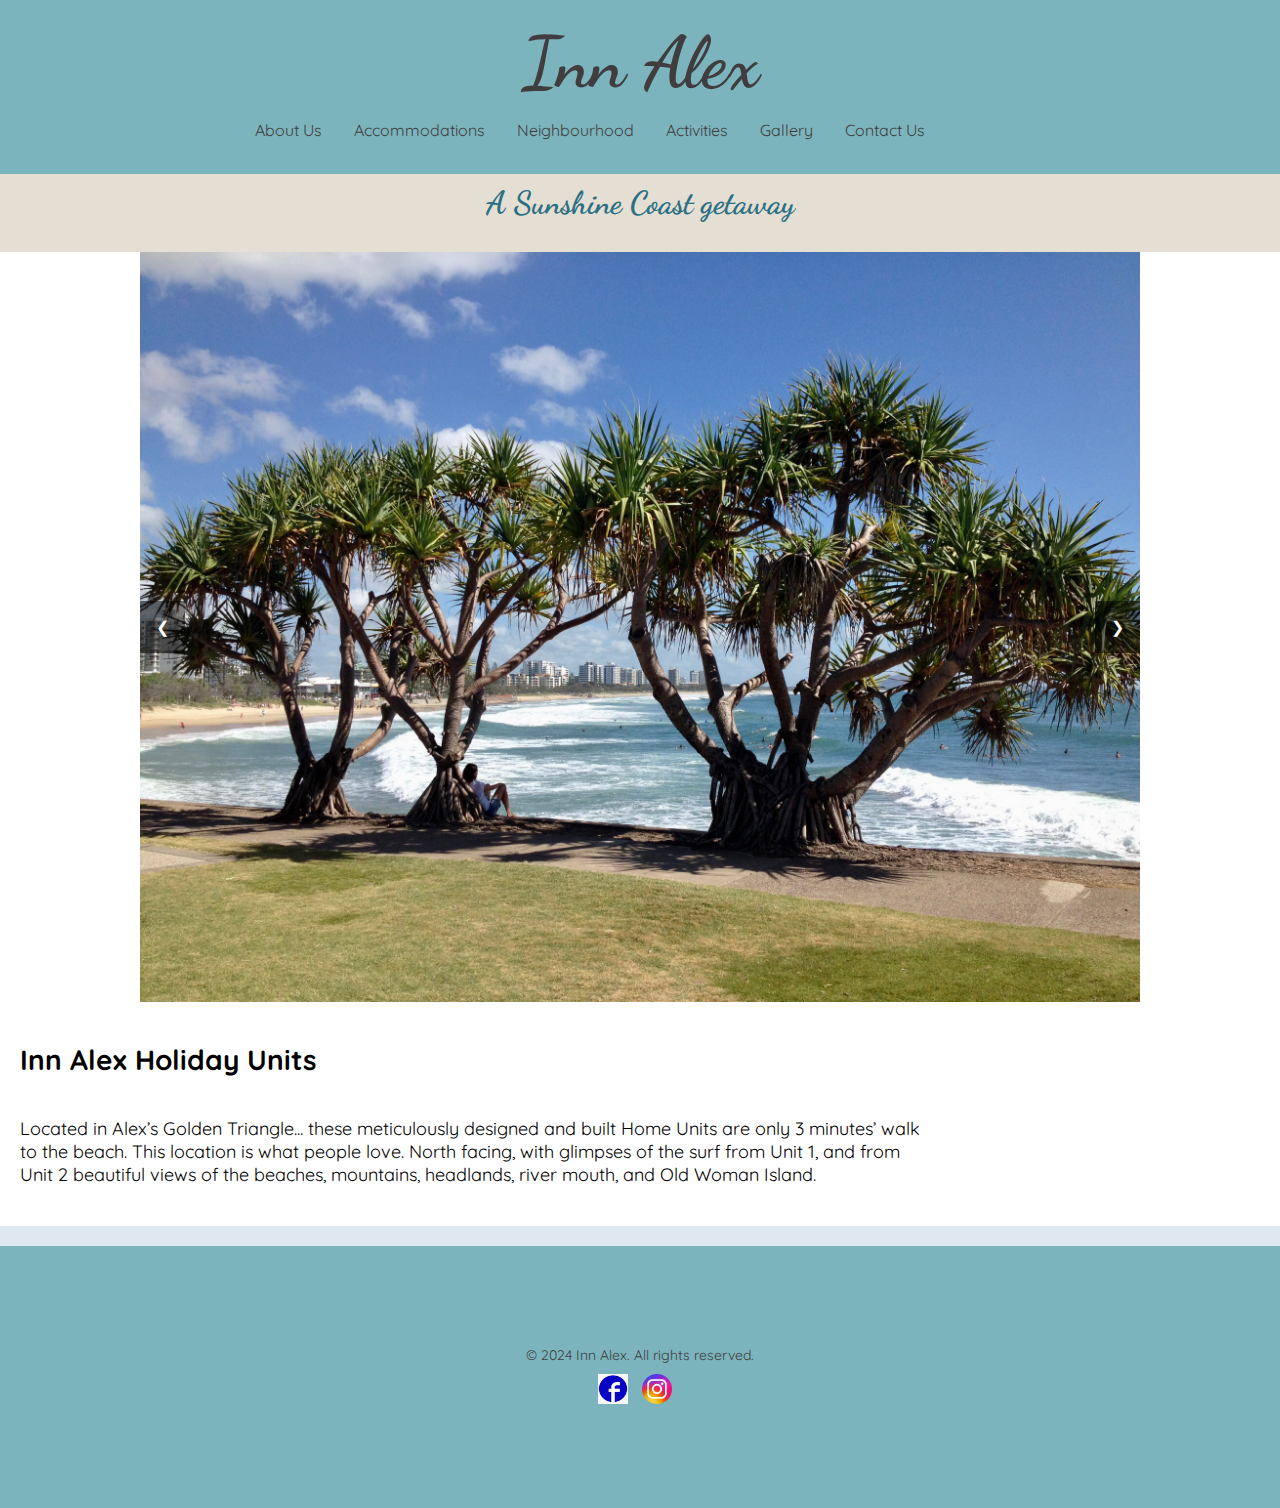
<file: index.html>
<!DOCTYPE html>
<html lang="en">

<head>
    <meta charset="UTF-8">
    <meta name="viewport" content="width=device-width, initial-scale=1.0">
    <title>Inn Alex</title>
    <link rel="stylesheet" href="./resources/css/index.css">
    <link rel="preconnect" href="https://fonts.googleapis.com">
    <link rel="preconnect" href="https://fonts.gstatic.com" crossorigin>
    <link href="https://fonts.googleapis.com/css2?family=Moon+Dance&display=swap" rel="stylesheet">
    <link rel="preconnect" href="https://fonts.googleapis.com">
    <link rel="preconnect" href="https://fonts.gstatic.com" crossorigin>
    <link href="https://fonts.googleapis.com/css2?family=Moon+Dance&family=Quicksand:wght@300..700&display=swap"
        rel="stylesheet">
    <link rel="preconnect" href="https://fonts.googleapis.com">
    <link rel="preconnect" href="https://fonts.gstatic.com" crossorigin>
    <link
        href="https://fonts.googleapis.com/css2?family=Dancing+Script:wght@400..700&family=Moon+Dance&family=Quicksand:wght@300..700&display=swap"
        rel="stylesheet">

</head>

<body>
    <header>
        <div class="container">
            <h1 class="heading"><a href="#">Inn Alex</a></h1>
            <nav>
                <ul>
                    <li><a href="about.html">About Us</a></li>
                    <div class="dropdown">
                        <button class="dropbtn">Accommodations</button>
                        <div class="dropdown-content">
                            <a href="accom_unit1.html">Unit 1</a>
                            <a href="accom_unit2.html">Unit 2</a>
                        </div>
                    </div>
                    <li><a href="neighbourhood.html">Neighbourhood</a></li>
                    <li><a href="activities.html">Activities</a></li>
                    <li><a href="gallery.html">Gallery</a></li>
                    <li><a href="contact.html">Contact Us</a></li>
                </ul>
            </nav>
        </div>
    </header>

    <!--
    <ul>
        <li><a href="#">Shop</a></li>
        <li><a href="#">Groceries</a></li>
        <li><a href="#">Blueberries</a></li>
        <li><a href="#">Organic</a></li>
    </ul>
-->

    <section id="hero">
        <div class="container">
            <h2 class="getaway">A Sunshine Coast getaway</h2>
        </div>
    </section>

    <section id="slideshow-section">
        <div class="slideshow-container">
            <div class="slide fade">
                <img src="./resources/images/pandanus.jpeg" alt="Slide 1">
            </div>
            <div class="slide fade">
                <img src="./resources/images/streetfrontage4.jpg" alt="Slide 2">
            </div>
            <div class="slide fade">
                <img src="./resources/images/alex.jpeg" alt="Slide 4">
            </div>

            <!-- Add more slides as needed -->
            <a class="prev" onclick="plusSlides(-1)">&#10094;</a>
            <a class="next" onclick="plusSlides(1)">&#10095;</a>
        </div>
    </section>

    <section class="about_information">
        <section class="text">
            <h3>Inn Alex Holiday Units</h3>
            <p>
                Located in Alex’s Golden Triangle...
                
                these meticulously designed and built Home
                Units are only 3 minutes’ walk to the beach.
                This location is what people love. North
                facing, with glimpses of the surf from Unit 1,
                and from Unit 2 beautiful views of the
                beaches, mountains, headlands, river mouth,
                and Old Woman Island.
            </p>
        </section>
    </section>



    <section id='blank2'>
        <div class="container">
        </div>
    </section>

    <footer>
        <div class="container">
            <p>&copy; 2024 Inn Alex. All rights reserved.</p>
            <ul class="social-icons">
                <li><a href="https://www.facebook.com/profile.php?id=61557920067611" target="_blank"><img
                            src="./resources/images/facey.png" alt="Facebook"></a></li>
                <li><a href="https://www.instagram.com/innalexholidayunits/" target="_blank"><img src="./resources/images/insta.png"
                            alt="Instagram"></a></li>
            </ul>
        </div>
    </footer>
    <script src="./resources/js/index.js"></script>
</body>

</html>
</file>
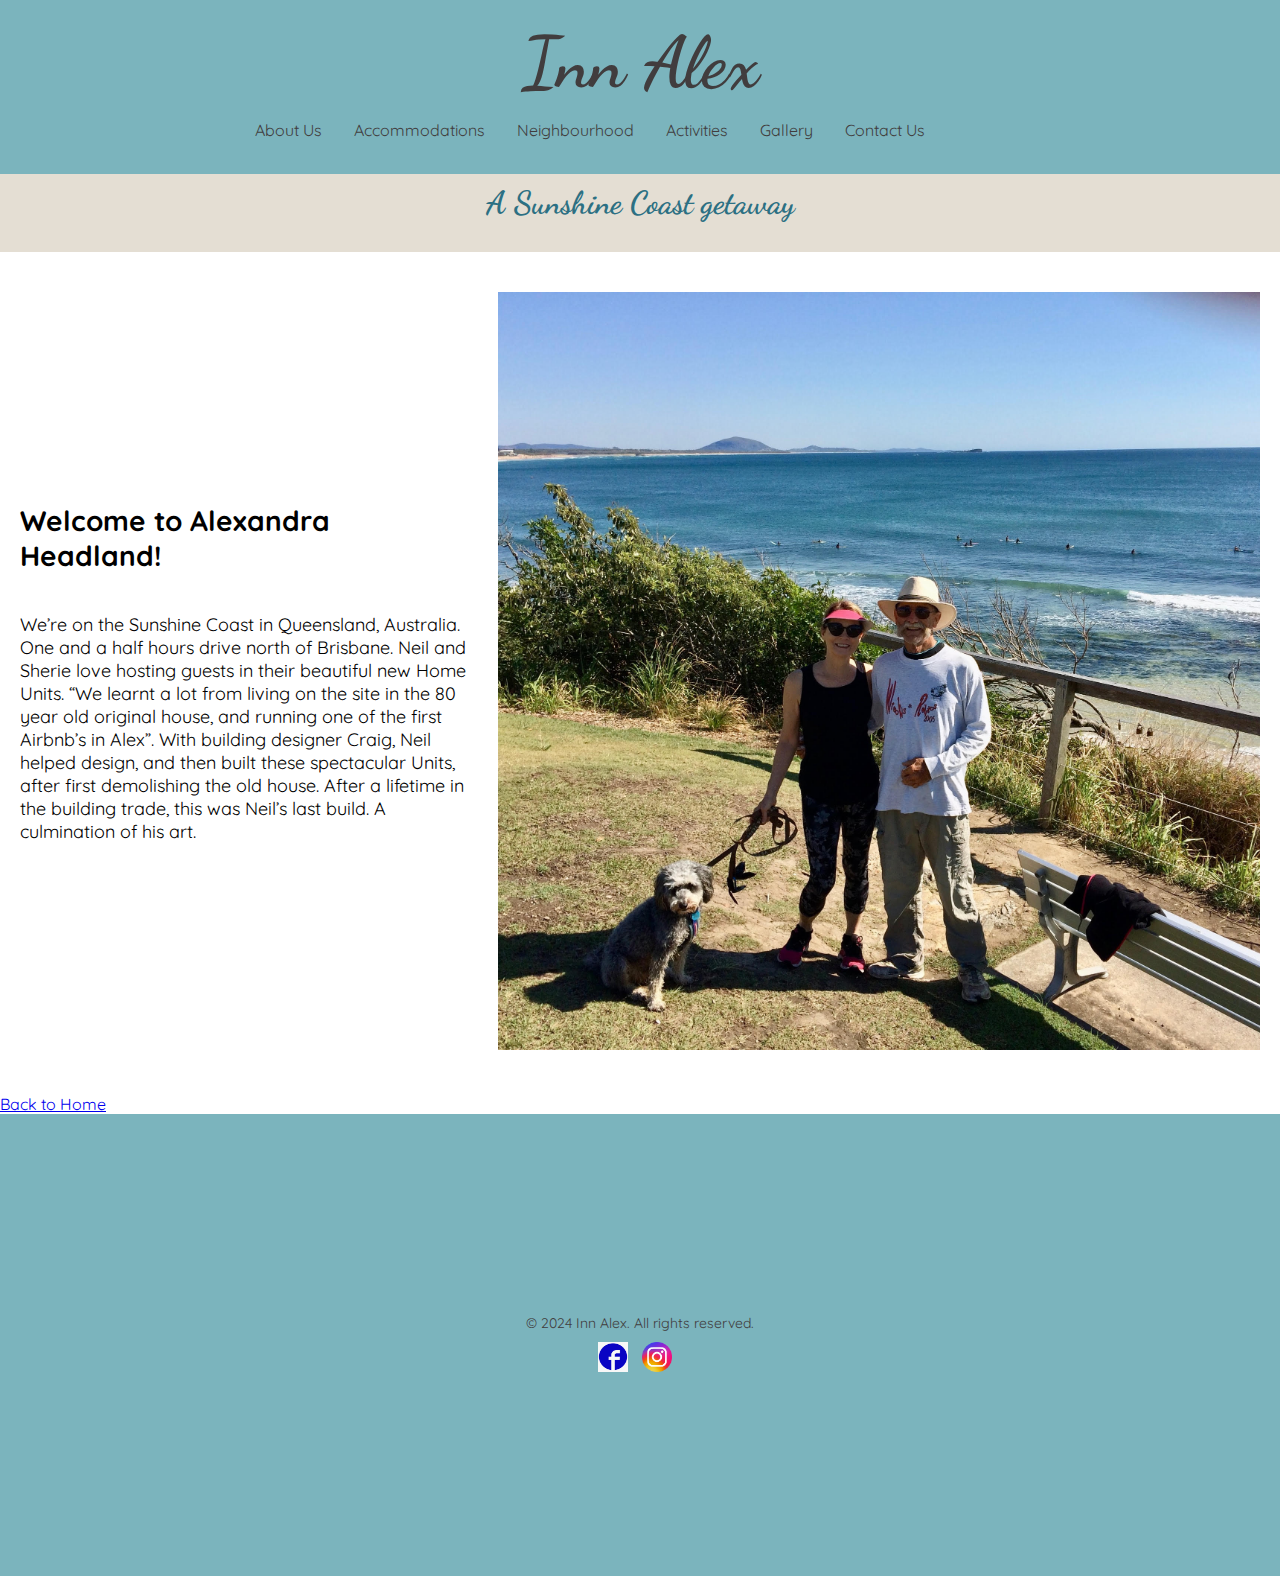
<file: about.html>
<!DOCTYPE html>
<html lang="en">

<head>
    <meta charset="UTF-8">
    <meta name="viewport" content="width=device-width, initial-scale=1.0">
    <title>Inn Alex</title>
    <link rel="stylesheet" href="./resources/css/index.css">
    <link rel="preconnect" href="https://fonts.googleapis.com">
    <link rel="preconnect" href="https://fonts.gstatic.com" crossorigin>
    <link href="https://fonts.googleapis.com/css2?family=Moon+Dance&display=swap" rel="stylesheet">
    <link rel="preconnect" href="https://fonts.googleapis.com">
    <link rel="preconnect" href="https://fonts.gstatic.com" crossorigin>
    <link href="https://fonts.googleapis.com/css2?family=Moon+Dance&family=Quicksand:wght@300..700&display=swap"
        rel="stylesheet">
    <link rel="preconnect" href="https://fonts.googleapis.com">
    <link rel="preconnect" href="https://fonts.gstatic.com" crossorigin>
    <link
        href="https://fonts.googleapis.com/css2?family=Dancing+Script:wght@400..700&family=Moon+Dance&family=Quicksand:wght@300..700&display=swap"
        rel="stylesheet">

</head>

<body>
    <header>
        <div class="container">
            <h1 class="heading"><a href="index.html">Inn Alex</a></h1>
            <nav>
                <ul>
                    <li><a href="#">About Us</a></li>
                    <div class="dropdown">
                        <button class="dropbtn">Accommodations</button>
                        <div class="dropdown-content">
                            <a href="accom_unit1.html">Unit 1</a>
                            <a href="accom_unit2.html">Unit 2</a>
                        </div>
                    </div>
                    <li><a href="neighbourhood.html">Neighbourhood</a></li>
                    <li><a href="activities.html">Activities</a></li>
                    <li><a href="gallery.html">Gallery</a></li>
                    <li><a href="contact.html">Contact Us</a></li>
                </ul>
            </nav>
        </div>
    </header>


    <section id="hero">
        <div class="container">
            <h2 class="getaway">A Sunshine Coast getaway</h2>
        </div>
    </section>


    <!-- About Section -->

    <section class="about_information">
        <section class="text">
            <div>
                <h3>Welcome to Alexandra Headland!</h3>
            </div>
            <div>
                <p>
                    We’re on the Sunshine Coast in Queensland,
                    Australia.
                    One and a half hours drive north of Brisbane.
                    Neil and Sherie love hosting guests in their
                    beautiful new Home Units.
                    “We learnt a lot from living on the site in the
                    80 year old original house, and running one of
                    the first Airbnb’s in Alex”.
                    With building designer Craig, Neil helped
                    design, and then built these spectacular Units,
                    after first demolishing the old house. After a
                    lifetime in the building trade, this was Neil’s
                    last build. A culmination of his art.
                    
                    

                </p>

            </div>
        </section>
        <figure>
            <img src="./resources/images/SherieNeil.jpg" alt="Sherie and Neil">
        </figure>
    </section>

    <a href="index.html">Back to Home</a>



    <!-- Footer -->
    <footer>
        <footer>
            <div class="container">
                <p>&copy; 2024 Inn Alex. All rights reserved.</p>
                <ul class="social-icons">
                    <li><a href="https://www.facebook.com/profile.php?id=61557920067611" target="_blank"><img
                                src="./resources/images/facey.png" alt="Facebook"></a></li>
                    <li><a href="https://www.instagram.com/innalexholidayunits/" target="_blank"><img src="./resources/images/insta.png"
                                alt="Instagram"></a></li>
                </ul>
            </div>
        </footer>
    </footer>
</body>

</html>
</file>
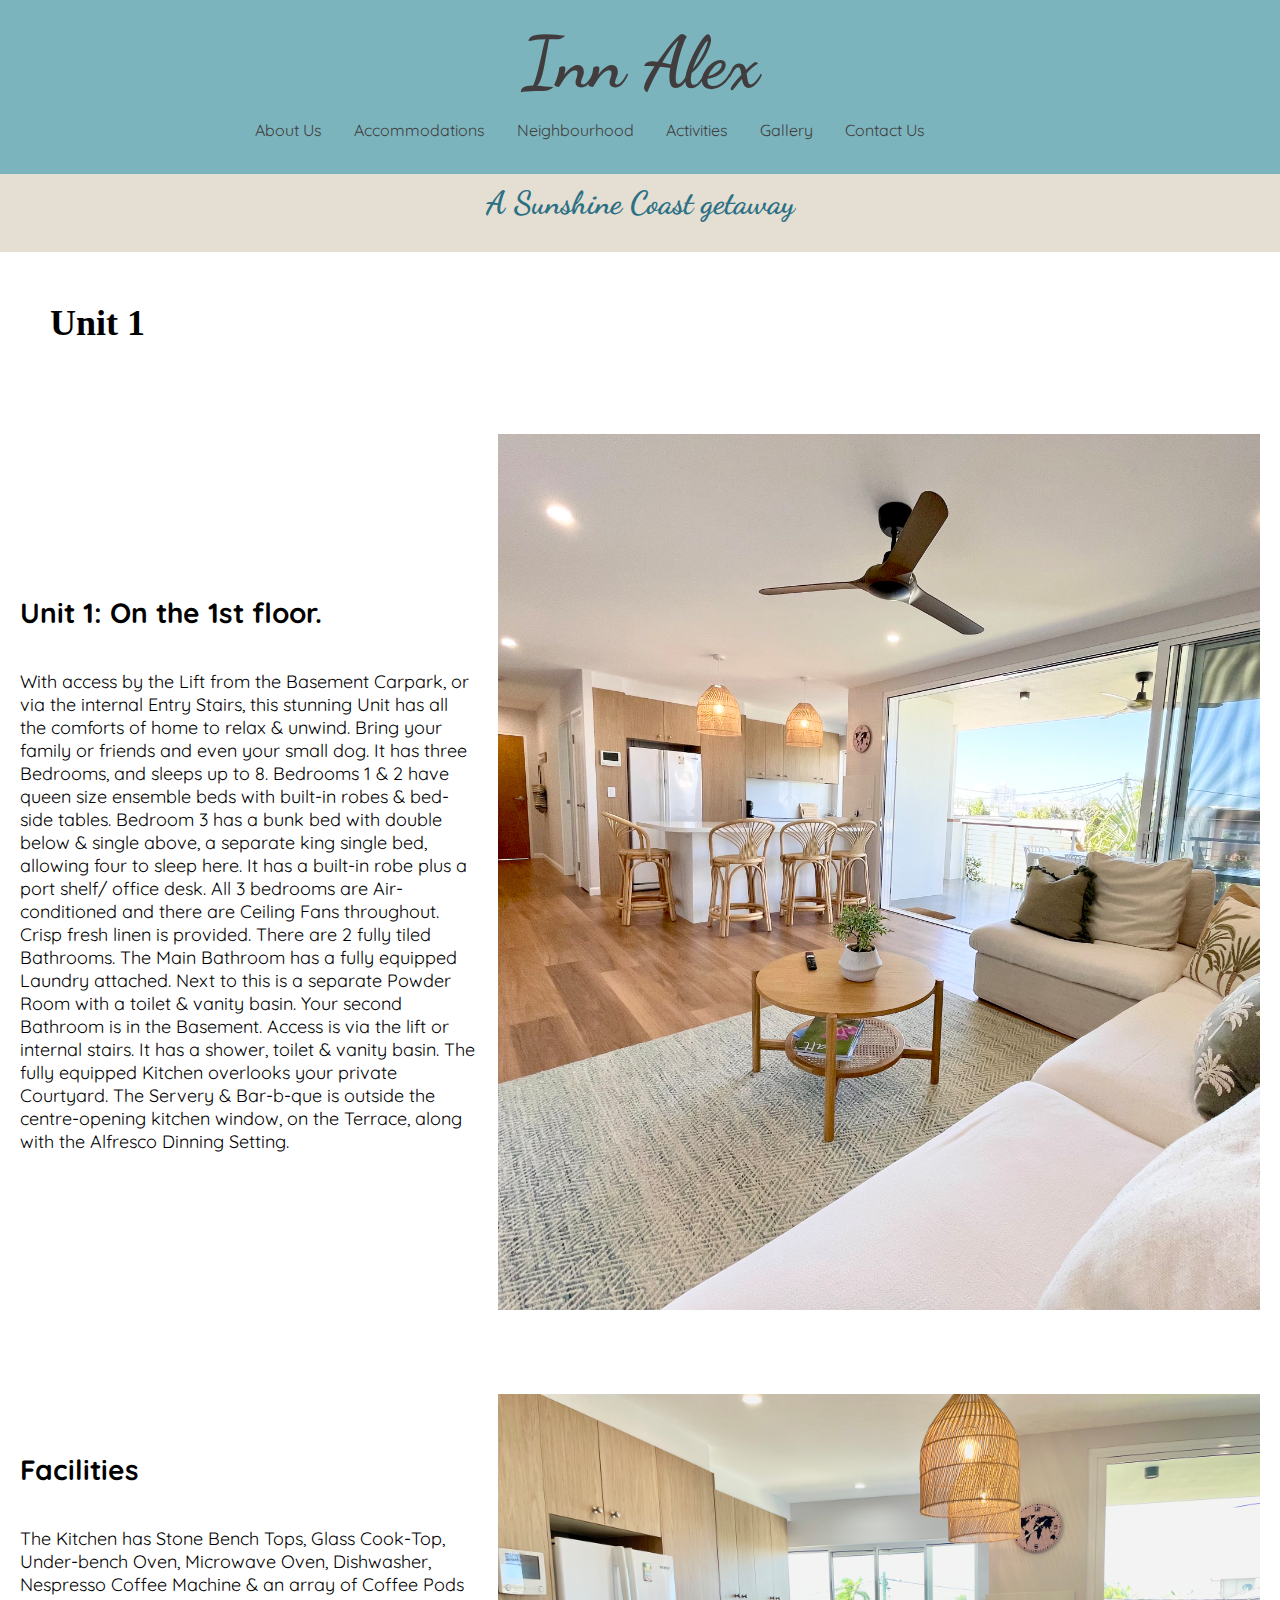
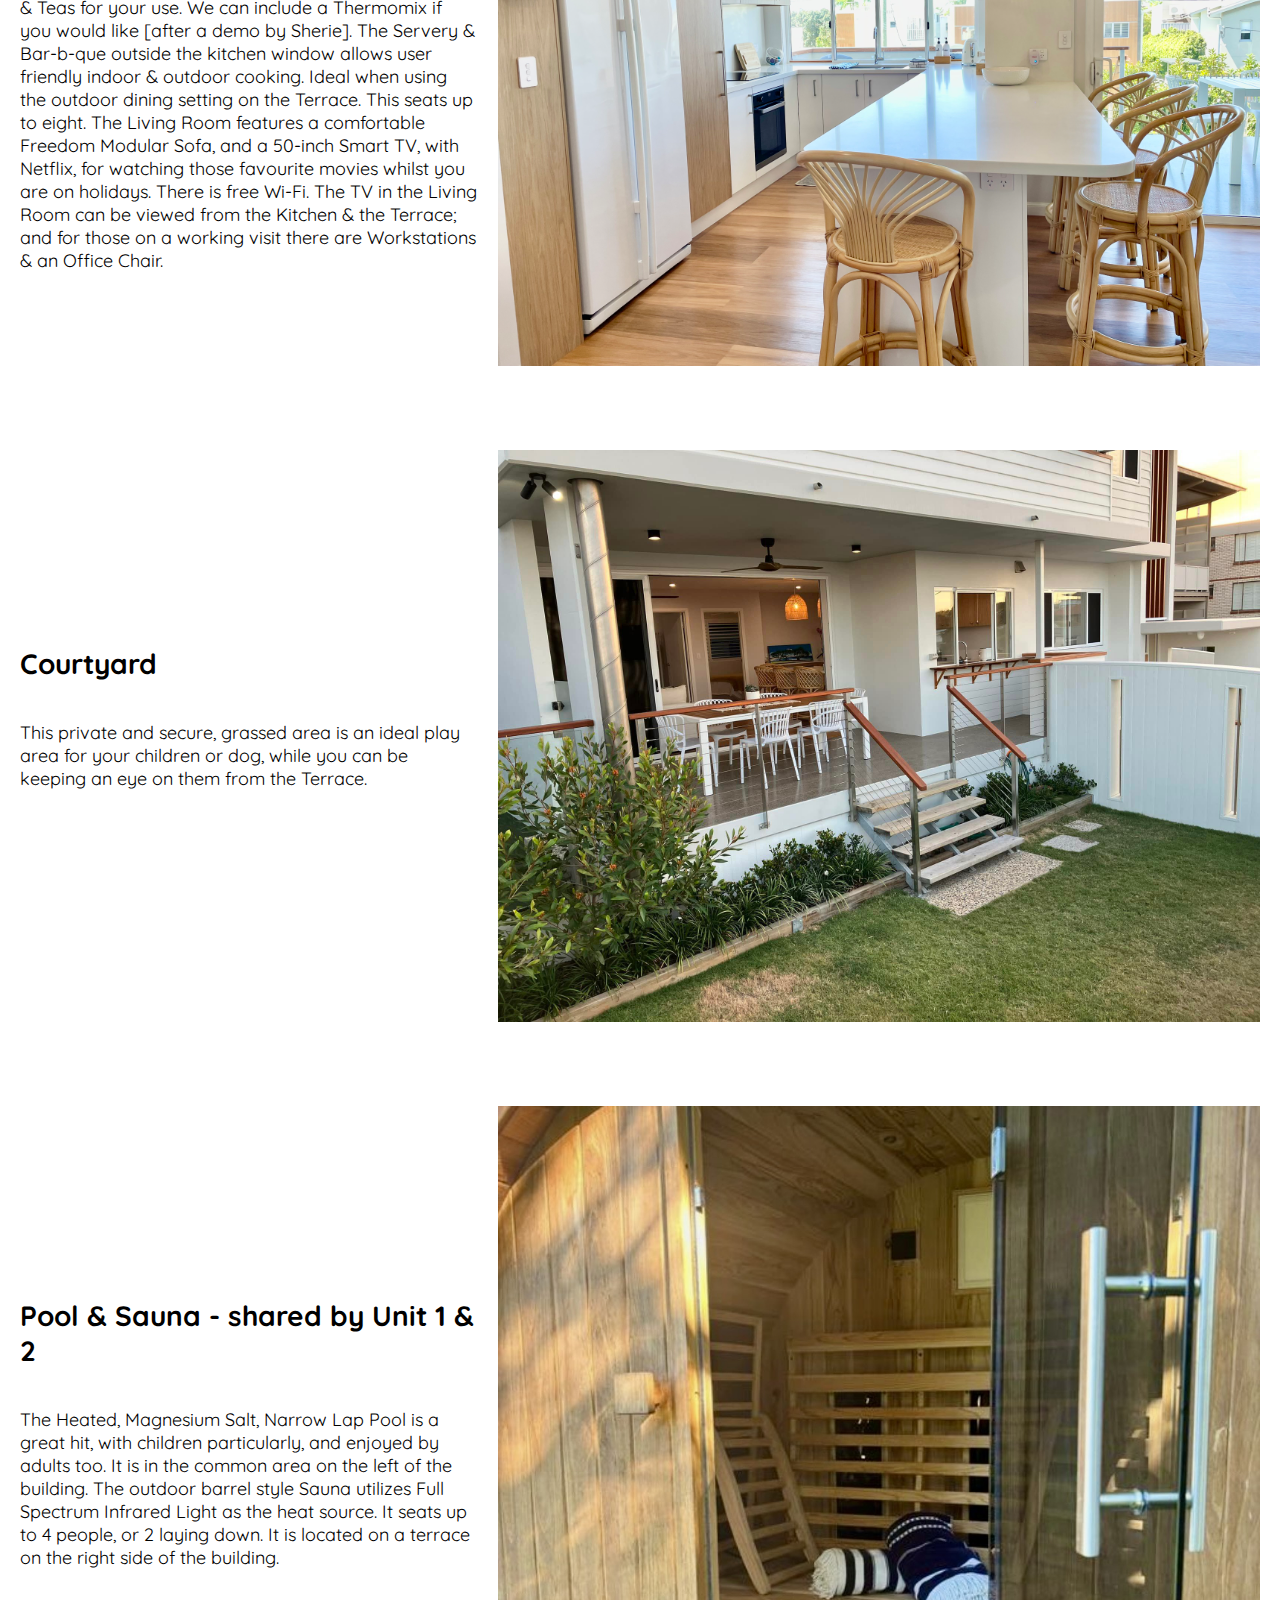
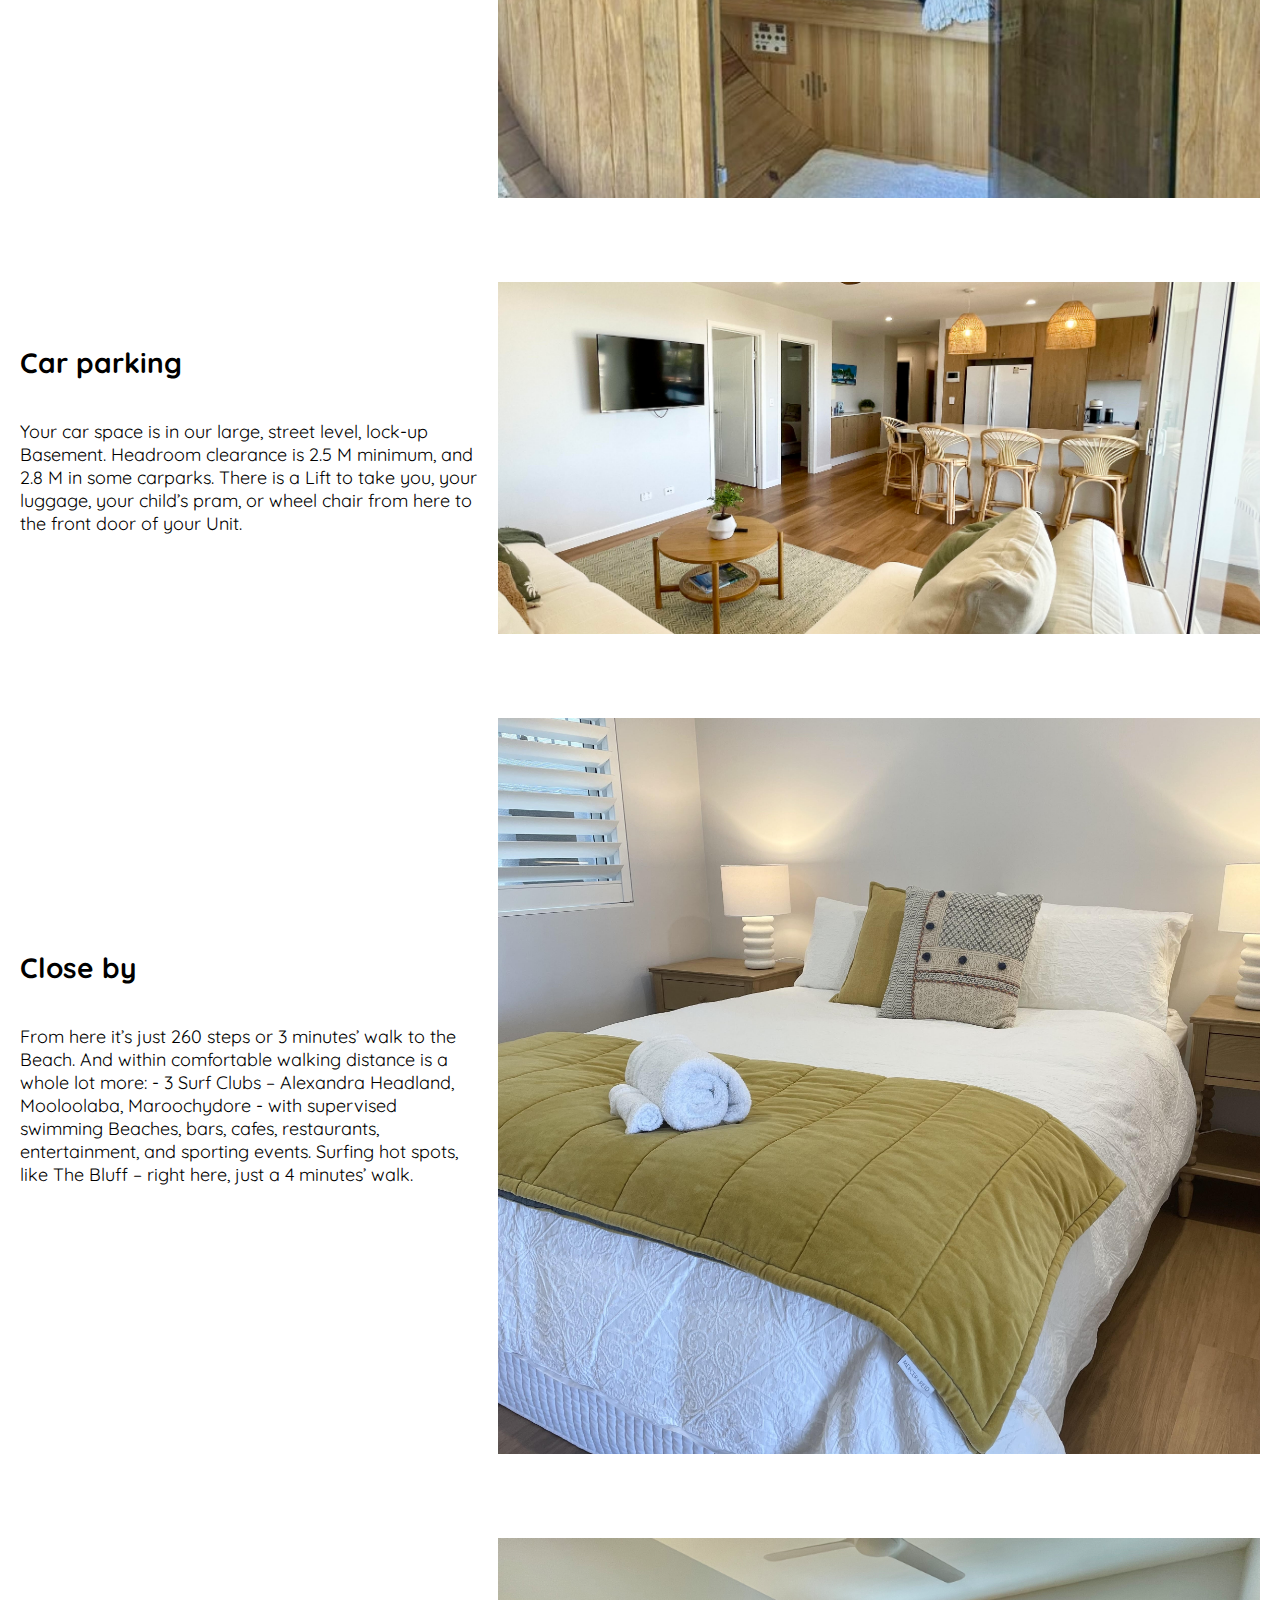
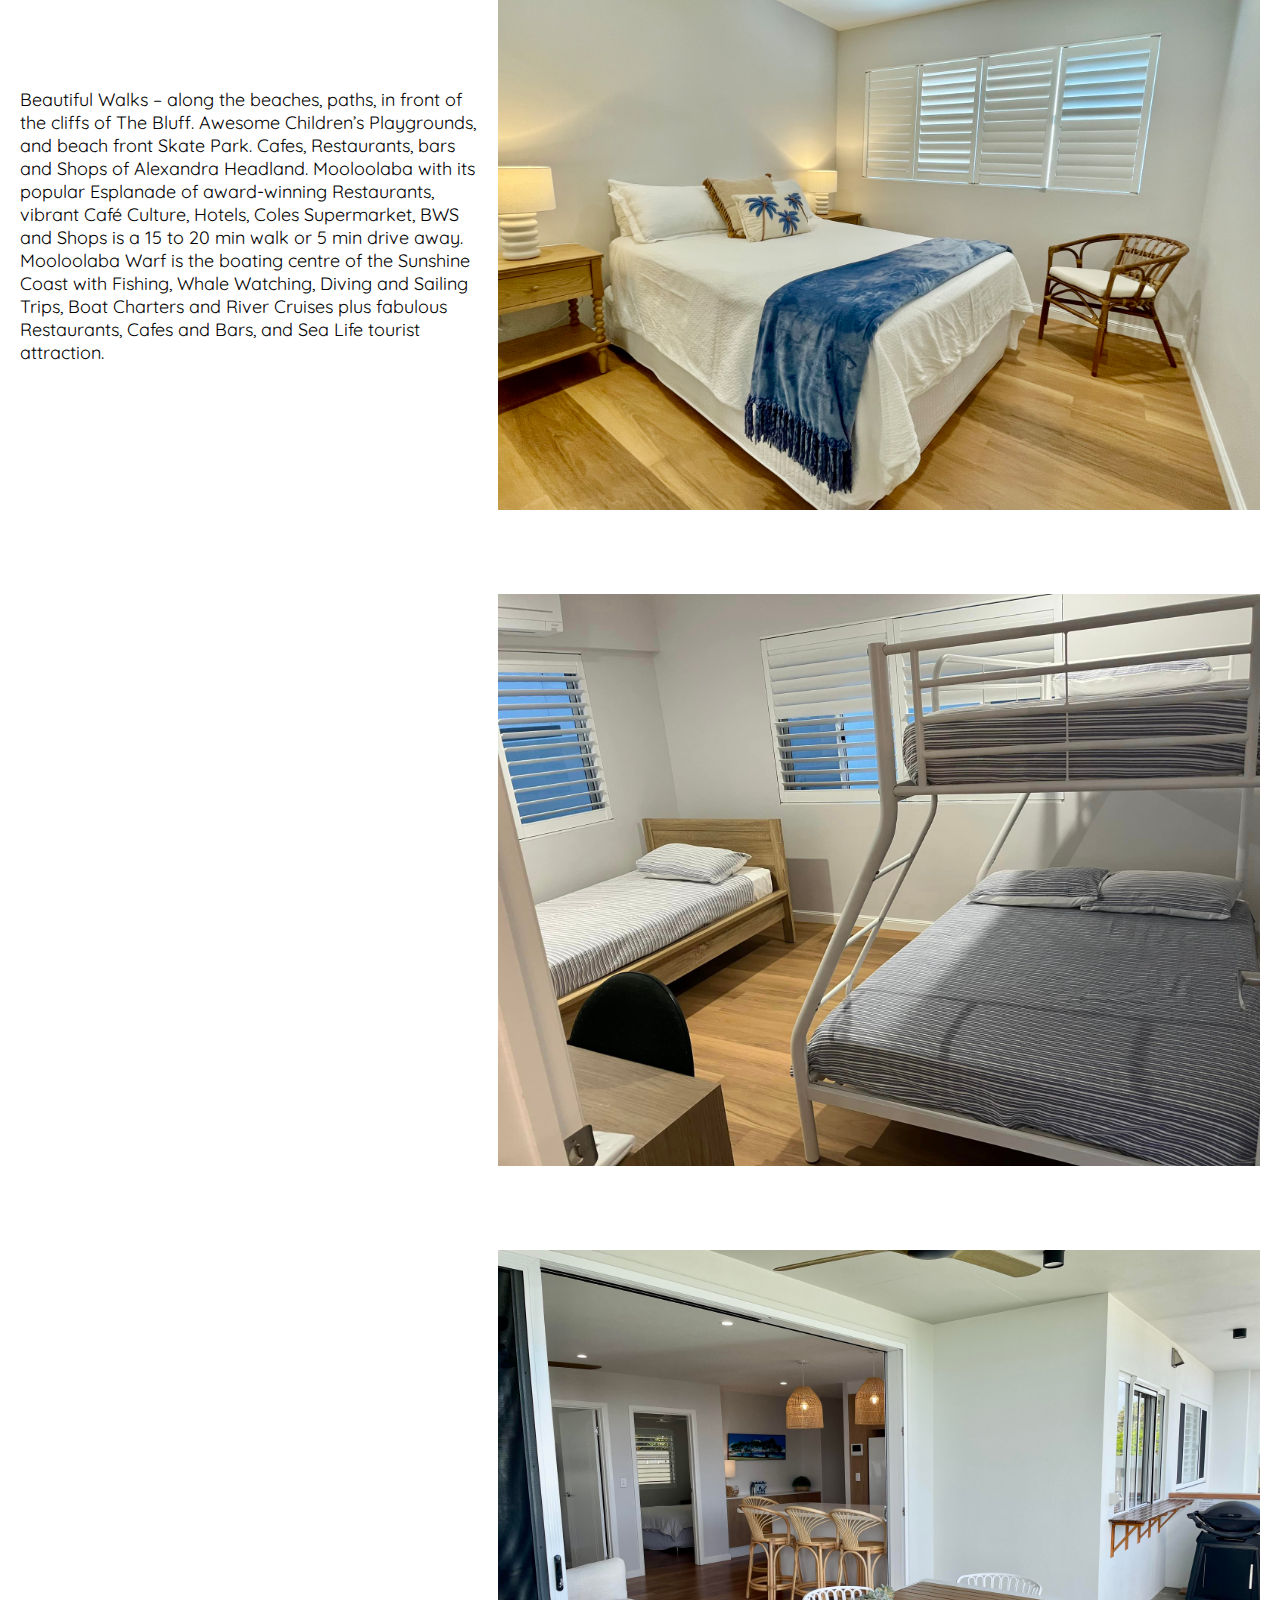
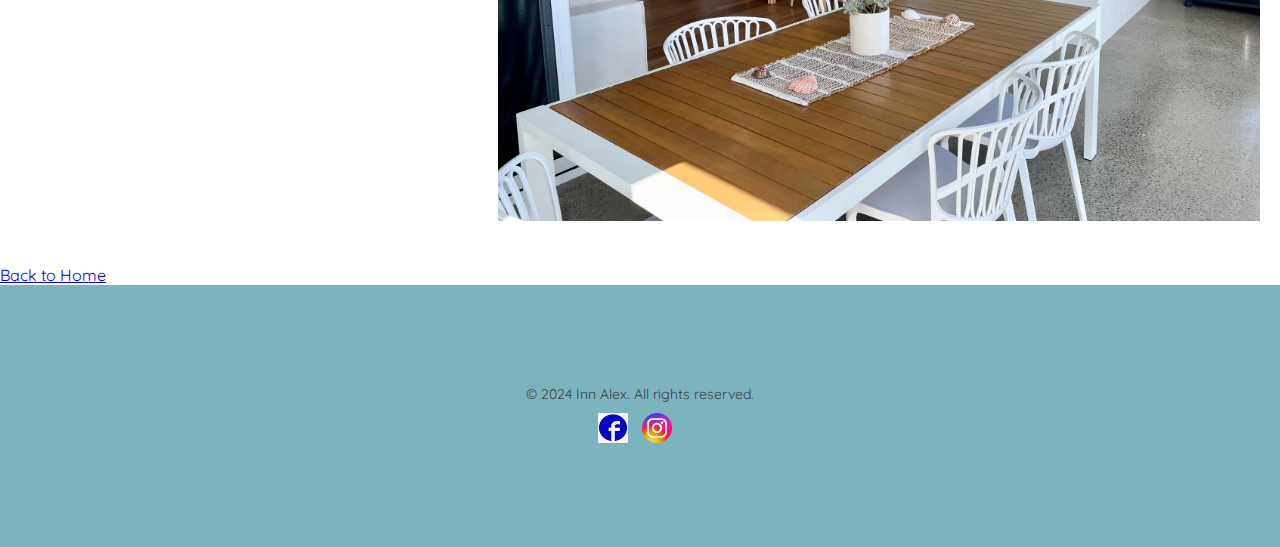
<file: accom_unit1.html>
<!DOCTYPE html>
<html lang="en">

<head>
    <meta charset="UTF-8">
    <meta name="viewport" content="width=device-width, initial-scale=1.0">
    <title>Inn Alex</title>
    <link rel="stylesheet" href="./resources/css/index.css">
    <link rel="preconnect" href="https://fonts.googleapis.com">
    <link rel="preconnect" href="https://fonts.gstatic.com" crossorigin>
    <link href="https://fonts.googleapis.com/css2?family=Moon+Dance&display=swap" rel="stylesheet">
    <link rel="preconnect" href="https://fonts.googleapis.com">
    <link rel="preconnect" href="https://fonts.gstatic.com" crossorigin>
    <link href="https://fonts.googleapis.com/css2?family=Moon+Dance&family=Quicksand:wght@300..700&display=swap"
        rel="stylesheet">
    <link rel="preconnect" href="https://fonts.googleapis.com">
    <link rel="preconnect" href="https://fonts.gstatic.com" crossorigin>
    <link
        href="https://fonts.googleapis.com/css2?family=Dancing+Script:wght@400..700&family=Moon+Dance&family=Quicksand:wght@300..700&display=swap"
        rel="stylesheet">

</head>

<body>
    <header>
        <div class="container">
            <h1 class="heading"><a href="index.html">Inn Alex</a></h1>
            <nav>
                <ul>
                    <li><a href="about.html">About Us</a></li>
                    <div class="dropdown">
                        <button class="dropbtn">Accommodations</button>
                        <div class="dropdown-content">
                            <a href="#">Unit 1</a>
                            <a href="accom_unit2.html">Unit 2</a>
                        </div>
                    </div>
                    <li><a href="neighbourhood.html">Neighbourhood</a></li>
                    <li><a href="activities.html">Activities</a></li>
                    <li><a href="gallery.html">Gallery</a></li>
                    <li><a href="contact.html">Contact Us</a></li>
                </ul>
            </nav>
        </div>
    </header>


    <section id="hero">
        <div class="container">
            <h2 class="getaway">A Sunshine Coast getaway</h2>
        </div>
    </section>


    <!-- Accomodation Section -->

    <section class="unit1_heading">
        <div>
            <h2>Unit 1</h2>
        </div>
    </section>

    <section class="about_information">

        <section class="text">
            <div>
                <h3>Unit 1: On the 1st floor.</h3>
                <p>
                
                    
With access by the Lift from the Basement Carpark, or via the internal Entry Stairs,  this stunning Unit has all the comforts of home to relax & unwind.  Bring your family or friends and even your small dog.
It has three Bedrooms, and sleeps up to 8.
Bedrooms 1 & 2 have queen size ensemble beds with built-in robes & bed-side tables.
Bedroom 3 has a bunk bed with double below & single above, a separate king single bed, allowing four to sleep here. It has a built-in robe plus a port shelf/ office desk. 
All 3 bedrooms are Air-conditioned and there are Ceiling Fans throughout. Crisp fresh linen is provided.
There are 2 fully tiled Bathrooms. The Main Bathroom has a fully equipped Laundry attached. Next to this is a separate Powder Room with a toilet & vanity basin. Your second Bathroom is in the Basement. Access is via the lift or internal stairs. It has a shower, toilet & vanity basin.
The fully equipped Kitchen overlooks your private Courtyard.  The Servery & Bar-b-que is outside the centre-opening kitchen window, on the Terrace, along with the Alfresco Dinning Setting.


                </p>

            </div>
        </section>
        <figure>
            <img src="./resources/images/unit1_lounge3.jpg" alt="Unit 1 Living Area">
        </figure>

    </section>

    <section class="about_information">

        <section class="text">
            <div>
                <h3>Facilities</h3>
                <p>
                    
The Kitchen has Stone Bench Tops, Glass Cook-Top, Under-bench Oven, Microwave Oven, Dishwasher, Nespresso Coffee Machine & an array of Coffee Pods & Teas for your use.  We can include a Thermomix if you would like [after a demo by Sherie].
The Servery & Bar-b-que outside the kitchen window allows user friendly indoor & outdoor cooking.  Ideal when using the outdoor dining setting on the Terrace.  This seats up to eight.
The Living Room features a comfortable Freedom Modular Sofa, and a 50-inch Smart TV, with Netflix, for watching those favourite movies whilst you are on holidays.  There is free Wi-Fi.  The TV in the Living Room can be viewed from the Kitchen & the Terrace; and for those on a working visit there are Workstations & an Office Chair.


                </p>
                <p>


                </p>
            </div>
        </section>
        <figure>
            <img src="./resources/images/unit1_kitchen.jpg" alt="Unit 1 Kitchen">
        </figure>

    </section>

    <section class="about_information">

        <section class="text">
            <div>
                <h3>Courtyard</h3>
                <p>
                    
This private and secure, grassed area is an ideal play area for your children or dog, while you can be keeping an eye on them from the Terrace.


                </p>
                <p>


                </p>
            </div>
        </section>
        <figure>
            
            <img src="./resources/images/backyard.jpg" alt="Backyard">
        </figure>

    </section>

    <section class="about_information">

        <section class="text">
            <div>
                <h3>Pool & Sauna - shared by Unit 1 & 2</h3>
                <p>
                    
The Heated, Magnesium Salt, Narrow Lap Pool is a great hit, with children particularly, and enjoyed by adults too.  It is in the common area on the left of the building.
The outdoor barrel style Sauna utilizes Full Spectrum Infrared Light as the heat source.  It seats up to 4 people, or 2 laying down.  It is located on a terrace on the right side of the building.


                </p>
                <p>


                </p>
            </div>
        </section>
        <figure>
            <img src="./resources/images/sauna_1.jpg" alt="Sauna">
        </figure>

    </section>

    <section class="about_information">

        <section class="text">
            <div>
                <h3>Car parking</h3>
                <p>
                    
Your car space is in our large, street level,
lock-up Basement. 
Headroom clearance is 2.5 M minimum, and 2.8
M in some carparks.
There is a Lift to take you, your luggage, your
child’s pram, or wheel chair from here to the
front door of your Unit.

                </p>
                <p>


                </p>
            </div>
        </section>
        <figure>
            <img src="./resources/images/unit1_lounge2.jpg" alt="Unit 1 Living Area">
        </figure>

    </section>

    <section class="about_information">

        <section class="text">
            <div>
                <h3>Close by</h3>
                <p>
                    
From here it’s just 260 steps or 3 minutes’
walk to the Beach.

And within comfortable walking distance is a
whole lot more: -
3 Surf Clubs – Alexandra Headland,
Mooloolaba, Maroochydore - with supervised
swimming Beaches, bars, cafes, restaurants,
entertainment, and sporting events.
Surfing hot spots, like The Bluff – right
here, just a 4 minutes’ walk.


                </p>
                <p>


                </p>
            </div>
        </section>
        <figure>
            <img src="./resources/images/unit1_bedroom1.jpg" alt="Bedroom 1">  
        </figure>

    </section>

    <section class="about_information">

        <section class="text">
            <div>
                <p>
Beautiful Walks – along the beaches,
paths, in front of the cliffs of The Bluff.
Awesome Children’s Playgrounds, and
beach front Skate Park.
Cafes, Restaurants, bars and Shops of
Alexandra Headland.
Mooloolaba with its popular Esplanade of
award-winning Restaurants, vibrant Café
Culture, Hotels, Coles Supermarket, BWS and
Shops is a 15 to 20 min walk or 5 min drive
away.
Mooloolaba Warf is the boating centre of
the Sunshine Coast with Fishing, Whale
Watching, Diving and Sailing Trips, Boat
Charters and River Cruises plus fabulous

Restaurants, Cafes and Bars, and Sea Life
tourist attraction.

                </p>
            </div>
        </section>
        <figure>
            <img src="./resources/images/unit1_bedroom2.jpg" alt="Bedroom 2">
        </figure>

    </section>

    <section class="about_information">

        <section class="text">
            <div>
                <p>


                </p>
            </div>
        </section>
        <figure>
            <img src="./resources/images/unit1_bedroom3.jpg" alt="Bedroom 3">
        </figure>

    </section>

    <section class="about_information">

        <section class="text">
            <div>
                <p>


                </p>
            </div>
        </section>
        <figure>
            <img src="./resources/images/unit1_patio.jpg" alt="Outdoor Area including BBQ">
        </figure>

    </section>


    <a href="index.html">Back to Home</a>

    <footer>
        <div class="container">
            <p>&copy; 2024 Inn Alex. All rights reserved.</p>
            <ul class="social-icons">
                <li><a href="https://www.facebook.com/profile.php?id=61557920067611" target="_blank"><img
                            src="./resources/images/facey.png" alt="Facebook"></a></li>
                <li><a href="https://www.instagram.com/innalexholidayunits/" target="_blank"><img src="./resources/images/insta.png"
                            alt="Instagram"></a></li>
            </ul>
        </div>
    </footer>
    <script src="./resources/js/index.js"></script>

</body>

</html>
</file>
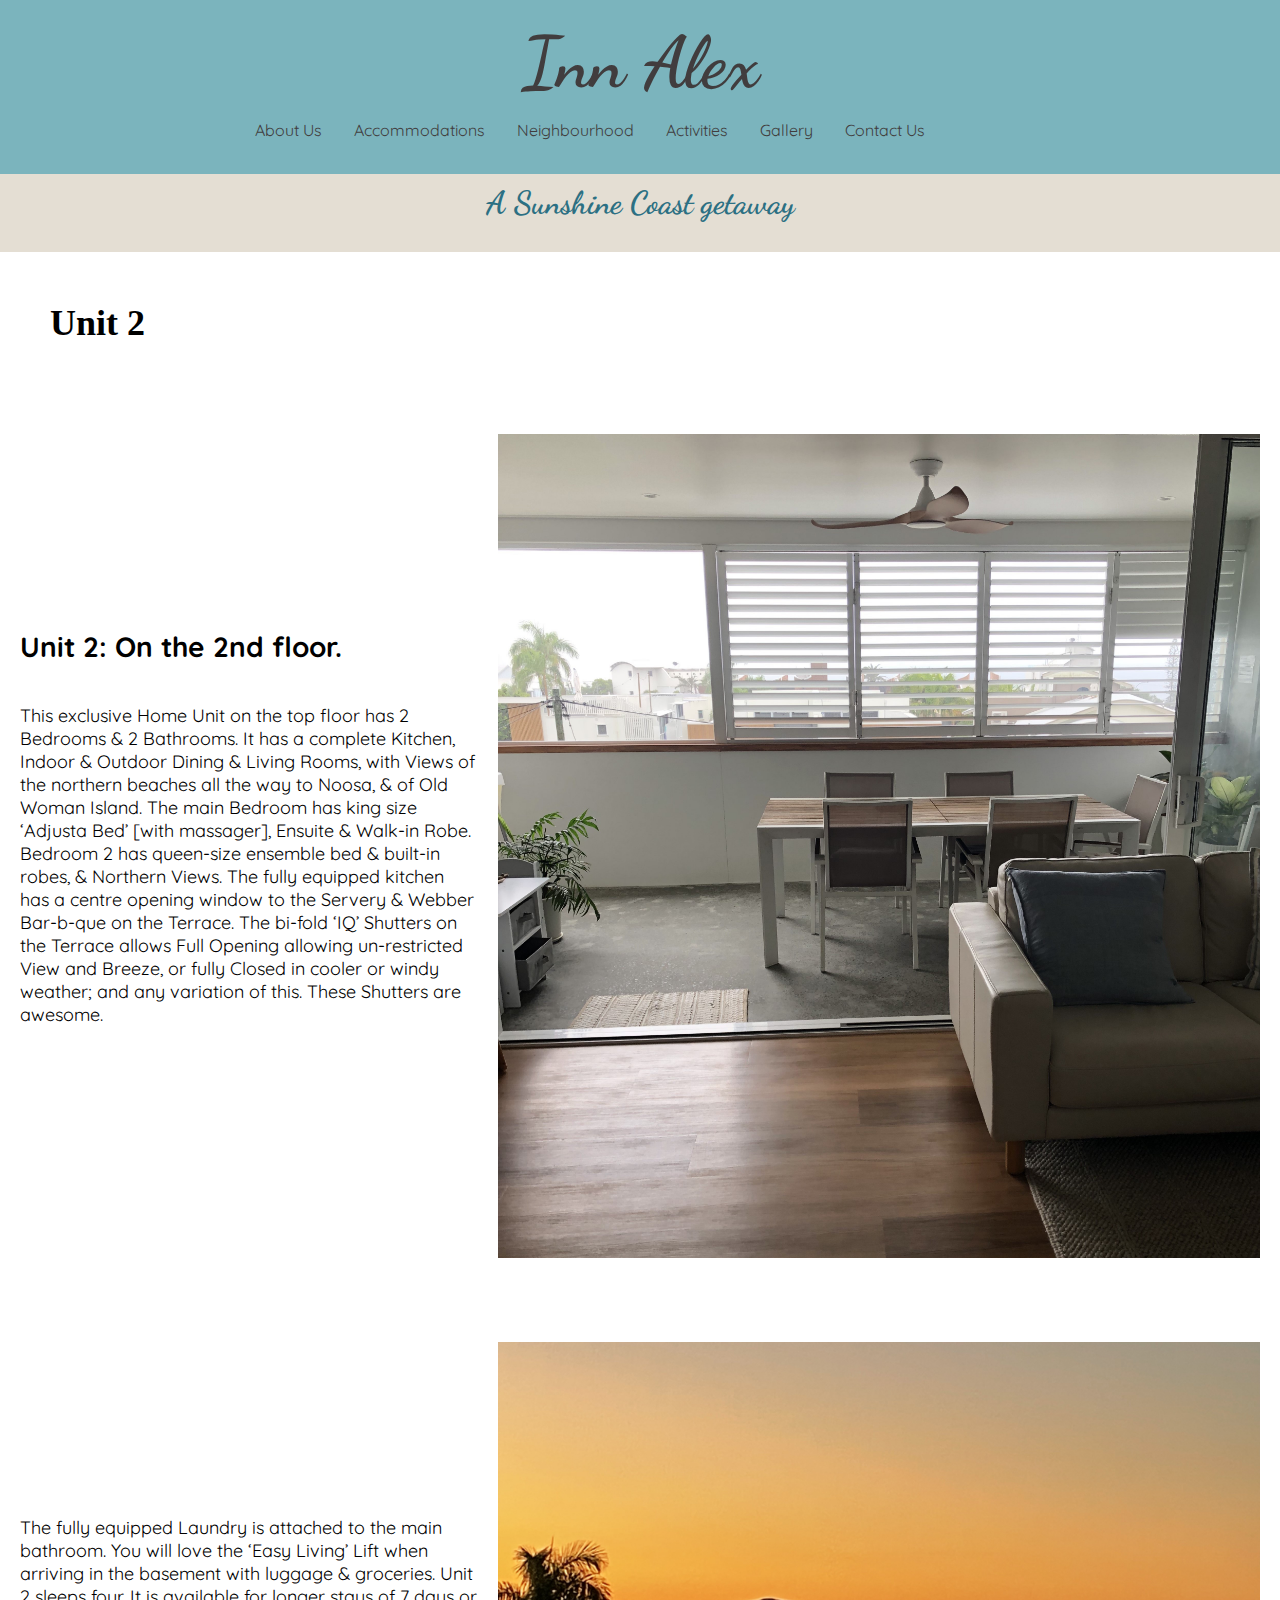
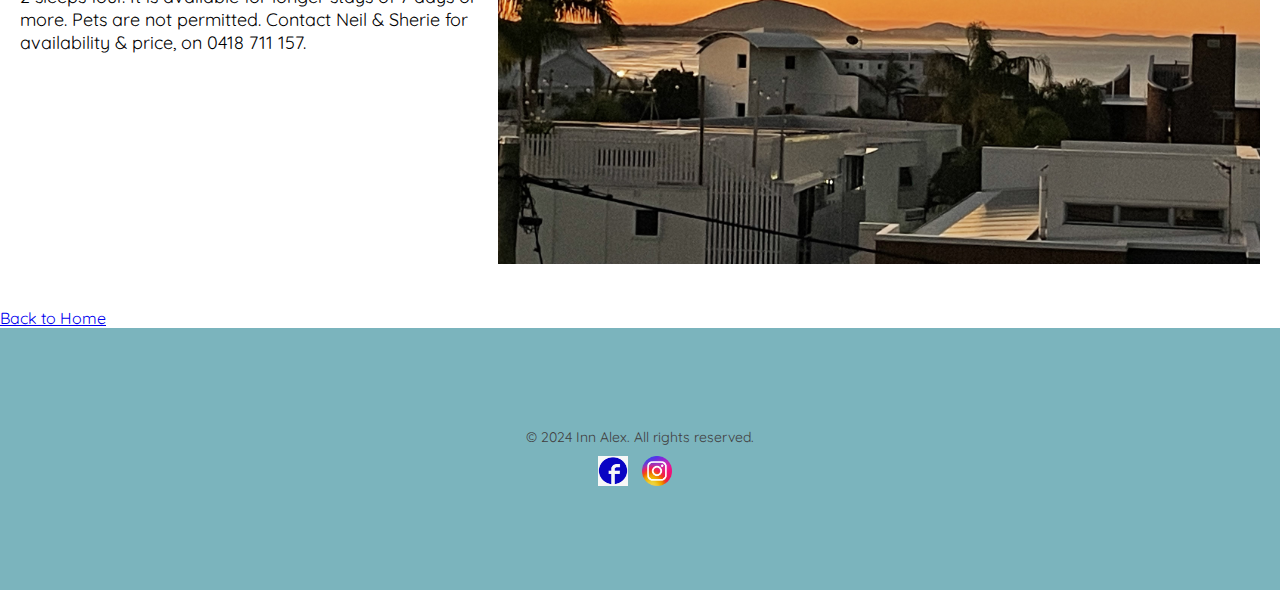
<file: accom_unit2.html>
<!DOCTYPE html>
<html lang="en">

<head>
    <meta charset="UTF-8">
    <meta name="viewport" content="width=device-width, initial-scale=1.0">
    <title>Inn Alex</title>
    <link rel="stylesheet" href="./resources/css/index.css">
    <link rel="preconnect" href="https://fonts.googleapis.com">
    <link rel="preconnect" href="https://fonts.gstatic.com" crossorigin>
    <link href="https://fonts.googleapis.com/css2?family=Moon+Dance&display=swap" rel="stylesheet">
    <link rel="preconnect" href="https://fonts.googleapis.com">
    <link rel="preconnect" href="https://fonts.gstatic.com" crossorigin>
    <link href="https://fonts.googleapis.com/css2?family=Moon+Dance&family=Quicksand:wght@300..700&display=swap"
        rel="stylesheet">
    <link rel="preconnect" href="https://fonts.googleapis.com">
    <link rel="preconnect" href="https://fonts.gstatic.com" crossorigin>
    <link
        href="https://fonts.googleapis.com/css2?family=Dancing+Script:wght@400..700&family=Moon+Dance&family=Quicksand:wght@300..700&display=swap"
        rel="stylesheet">

</head>

<body>
    <header>
        <div class="container">
            <h1 class="heading"><a href="index.html">Inn Alex</a></h1>
            <nav>
                <ul>
                    <li><a href="about.html">About Us</a></li>
                    <div class="dropdown">
                        <button class="dropbtn">Accommodations</button>
                        <div class="dropdown-content">
                            <a href="accom_unit1.html">Unit 1</a>
                            <a href="#">Unit 2</a>
                        </div>
                    </div>
                    <li><a href="neighbourhood.html">Neighbourhood</a></li>
                    <li><a href="activities.html">Activities</a></li>
                    <li><a href="gallery.html">Gallery</a></li>
                    <li><a href="contact.html">Contact Us</a></li>
                </ul>
            </nav>
        </div>
    </header>


    <section id="hero">
        <div class="container">
            <h2 class="getaway">A Sunshine Coast getaway</h2>
        </div>
    </section>


    <!-- Accomodation Section -->

    <section class="unit1_heading">
        <div>
            <h2>Unit 2</h2>
        </div>
    </section>

    <section class="about_information">

        <section class="text">
            <div>
                <h3>Unit 2: On the 2nd floor.</h3>
                <p>
                
This exclusive Home Unit on the top floor has 2 Bedrooms & 2 Bathrooms. It has a complete Kitchen, Indoor & Outdoor Dining & Living Rooms, with Views of the northern beaches all the way to Noosa,  & of Old Woman Island.
The main Bedroom has king size ‘Adjusta Bed’ [with massager], Ensuite & Walk-in Robe.
Bedroom 2 has queen-size ensemble bed & built-in robes, & Northern Views.
The fully equipped kitchen has a centre opening window to the Servery & Webber Bar-b-que on the Terrace.
The bi-fold ‘IQ’ Shutters on the Terrace allows Full Opening allowing un-restricted View and Breeze, or fully Closed in cooler or windy weather; and any variation of this. These Shutters are awesome.


                </p>
                <p>


                </p>
            </div>
        </section>
        <figure>
            <img src="./resources/images/unit2/IMG_5180_.jpg" alt="Unit 1 Living Area">
        </figure>

    </section>

    <section class="about_information">

        <section class="text">
            <div>
                <p>
                    The fully equipped Laundry is attached to the main bathroom.
You will love the ‘Easy Living’ Lift when arriving in the basement with luggage & groceries.
Unit 2 sleeps four.  It is available for longer stays of  7 days or more.
Pets are not permitted.
Contact Neil & Sherie for availability & price, on 0418 711 157.


                </p>
                <p>


                </p>
            </div>
        </section>
        <figure>
            <img src='./resources/images/gallery/IMG_5052.jpg' alt="View from Unit 2 balcony">
        </figure>

    </section>

    <a href="index.html">Back to Home</a>

    <footer>
        <div class="container">
            <p>&copy; 2024 Inn Alex. All rights reserved.</p>
            <ul class="social-icons">
                <li><a href="https://www.facebook.com/profile.php?id=61557920067611" target="_blank"><img
                            src="./resources/images/facey.png" alt="Facebook"></a></li>
                <li><a href="https://www.instagram.com/innalexholidayunits/" target="_blank"><img src="./resources/images/insta.png"
                            alt="Instagram"></a></li>
            </ul>
        </div>
    </footer>
    <script src="./resources/js/index.js"></script>

</body>

</html>
</file>
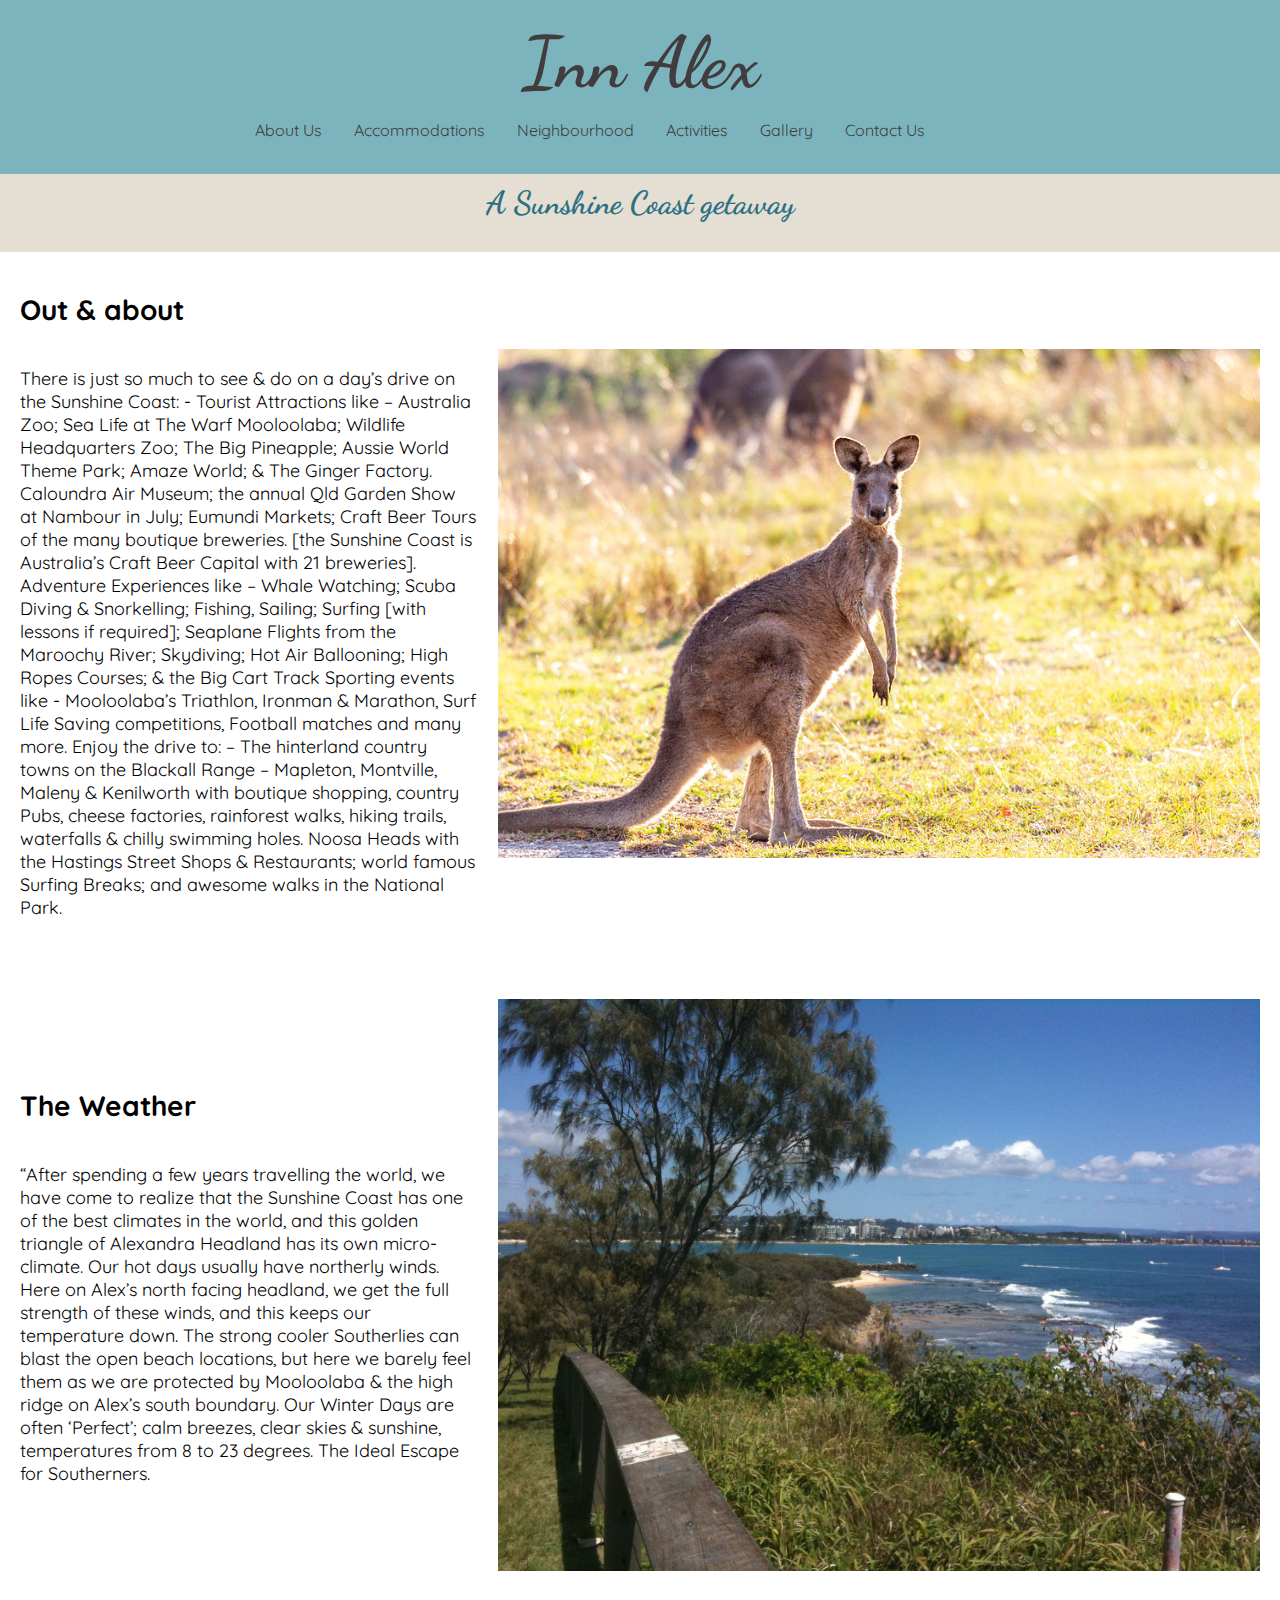
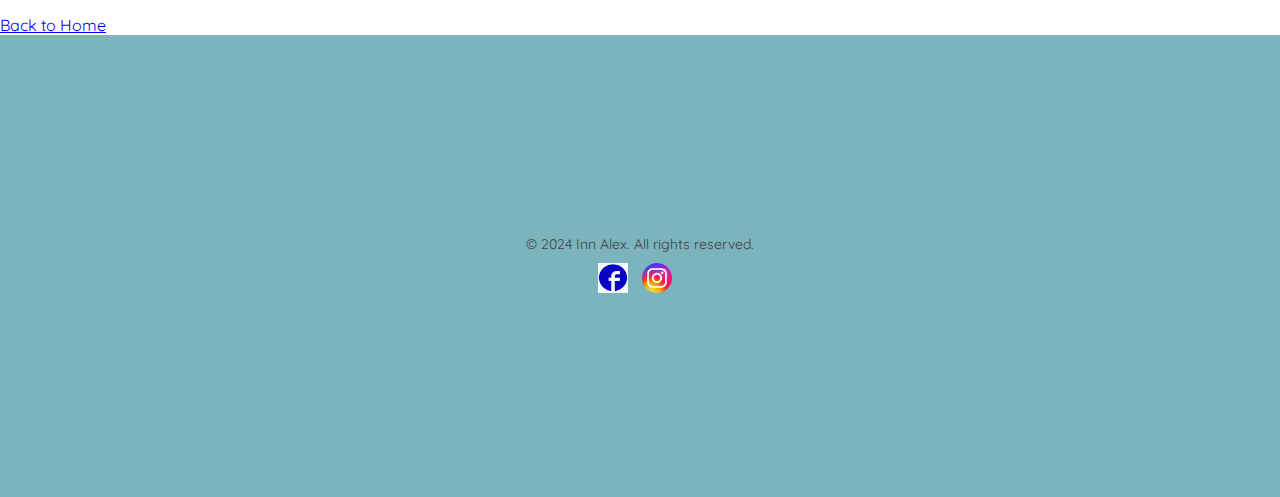
<file: activities.html>
<!DOCTYPE html>
<html lang="en">

<head>
    <meta charset="UTF-8">
    <meta name="viewport" content="width=device-width, initial-scale=1.0">
    <title>Inn Alex</title>
    <link rel="stylesheet" href="./resources/css/index.css">
    <link rel="preconnect" href="https://fonts.googleapis.com">
    <link rel="preconnect" href="https://fonts.gstatic.com" crossorigin>
    <link href="https://fonts.googleapis.com/css2?family=Moon+Dance&display=swap" rel="stylesheet">
    <link rel="preconnect" href="https://fonts.googleapis.com">
    <link rel="preconnect" href="https://fonts.gstatic.com" crossorigin>
    <link href="https://fonts.googleapis.com/css2?family=Moon+Dance&family=Quicksand:wght@300..700&display=swap"
        rel="stylesheet">
    <link rel="preconnect" href="https://fonts.googleapis.com">
    <link rel="preconnect" href="https://fonts.gstatic.com" crossorigin>
    <link
        href="https://fonts.googleapis.com/css2?family=Dancing+Script:wght@400..700&family=Moon+Dance&family=Quicksand:wght@300..700&display=swap"
        rel="stylesheet">
</head>

<body>
    <header>
        <div class="container">
            <h1 class="heading"><a href="index.html">Inn Alex</a></h1>
            <nav>
                <ul>
                    <li><a href="about.html">About Us</a></li>
                    <div class="dropdown">
                        <button class="dropbtn">Accommodations</button>
                        <div class="dropdown-content">
                            <a href="accom_unit1.html">Unit 1</a>
                            <a href="accom_unit2.html">Unit 2</a>
                        </div>
                    </div>
                    <li><a href="neighbourhood.html">Neighbourhood</a></li>
                    <li><a href="#">Activities</a></li>
                    <li><a href="gallery.html">Gallery</a></li>
                    <li><a href="contact.html">Contact Us</a></li>
                </ul>
            </nav>
        </div>
    </header>


    <section id="hero">
        <div class="container">
            <h2 class="getaway">A Sunshine Coast getaway</h2>
        </div>
    </section>


    <!-- Activities Section -->

    <section class="about_information">
        <section class="text">

            <div>
                <h3>Out & about</h3>
                <p>
                    
                    There is just so much to see & do on a day’s drive on the Sunshine Coast: -
                    Tourist Attractions like – Australia Zoo; Sea Life at The Warf Mooloolaba; Wildlife Headquarters Zoo; The Big Pineapple; Aussie World Theme Park; Amaze World; & The Ginger Factory.
                    Caloundra Air Museum;  the annual Qld Garden Show at Nambour in July;  Eumundi Markets; Craft Beer Tours of the many boutique breweries. [the Sunshine Coast is Australia’s Craft Beer Capital with 21 breweries].
                    Adventure Experiences like – Whale Watching;  Scuba Diving & Snorkelling;  Fishing,  Sailing;  Surfing [with lessons if required];  Seaplane Flights from the Maroochy River;  Skydiving;  Hot Air Ballooning;  High Ropes Courses;  & the Big Cart Track
                    Sporting events like - Mooloolaba’s Triathlon, Ironman & Marathon, Surf Life Saving competitions, Football matches and many more.
                    Enjoy the drive to: –
                    The hinterland country towns on the Blackall Range – Mapleton, Montville, Maleny & Kenilworth with boutique shopping, country Pubs, cheese factories, rainforest walks, hiking trails, waterfalls & chilly swimming holes.
                    Noosa Heads with the Hastings Street Shops & Restaurants;  world famous Surfing Breaks;  and awesome walks in the National Park.
                    
                </p>
            </div>
        </section>
        <figure>
            <img src="./resources/images/roo.jpg" alt="kangaroo">
        </figure>
    </section>

    <section class="about_information">
        <section class="text">

            <div>
                <h3>The Weather</h3>
                <p>
                    
                    “After spending a few years travelling the world, we have come to realize that the Sunshine Coast has one of the best climates in the world, and this golden triangle of Alexandra Headland has its own micro-climate.  Our hot days usually have northerly winds. Here on Alex’s north facing headland, we get the full strength of these winds, and this keeps our temperature down.
                    The strong cooler Southerlies can blast the open beach locations, but here we barely feel them as we are protected by Mooloolaba & the high ridge on Alex’s south boundary.
                    Our Winter Days are often ‘Perfect’; calm breezes, clear skies & sunshine, temperatures from 8 to 23 degrees.  The Ideal Escape for Southerners. 
                    
                </p>
            </div>
        </section>
        <figure>
            <img src="./resources/images/cartwright_.jpeg" alt="Point Cartwright">
        </figure>
    </section>


    <a href="index.html">Back to Home</a>

    <!-- Footer -->
    <footer>
        <footer>
            <div class="container">
                <p>&copy; 2024 Inn Alex. All rights reserved.</p>
                <ul class="social-icons">
                    <li><a href="https://www.facebook.com/profile.php?id=61557920067611" target="_blank"><img
                                src="./resources/images/facey.png" alt="Facebook"></a></li>
                    <li><a href="https://www.instagram.com/innalexholidayunits/" target="_blank"><img src="./resources/images/insta.png"
                                alt="Instagram"></a></li>
                </ul>
            </div>
        </footer>
    </footer>
</body>

</html>
</file>
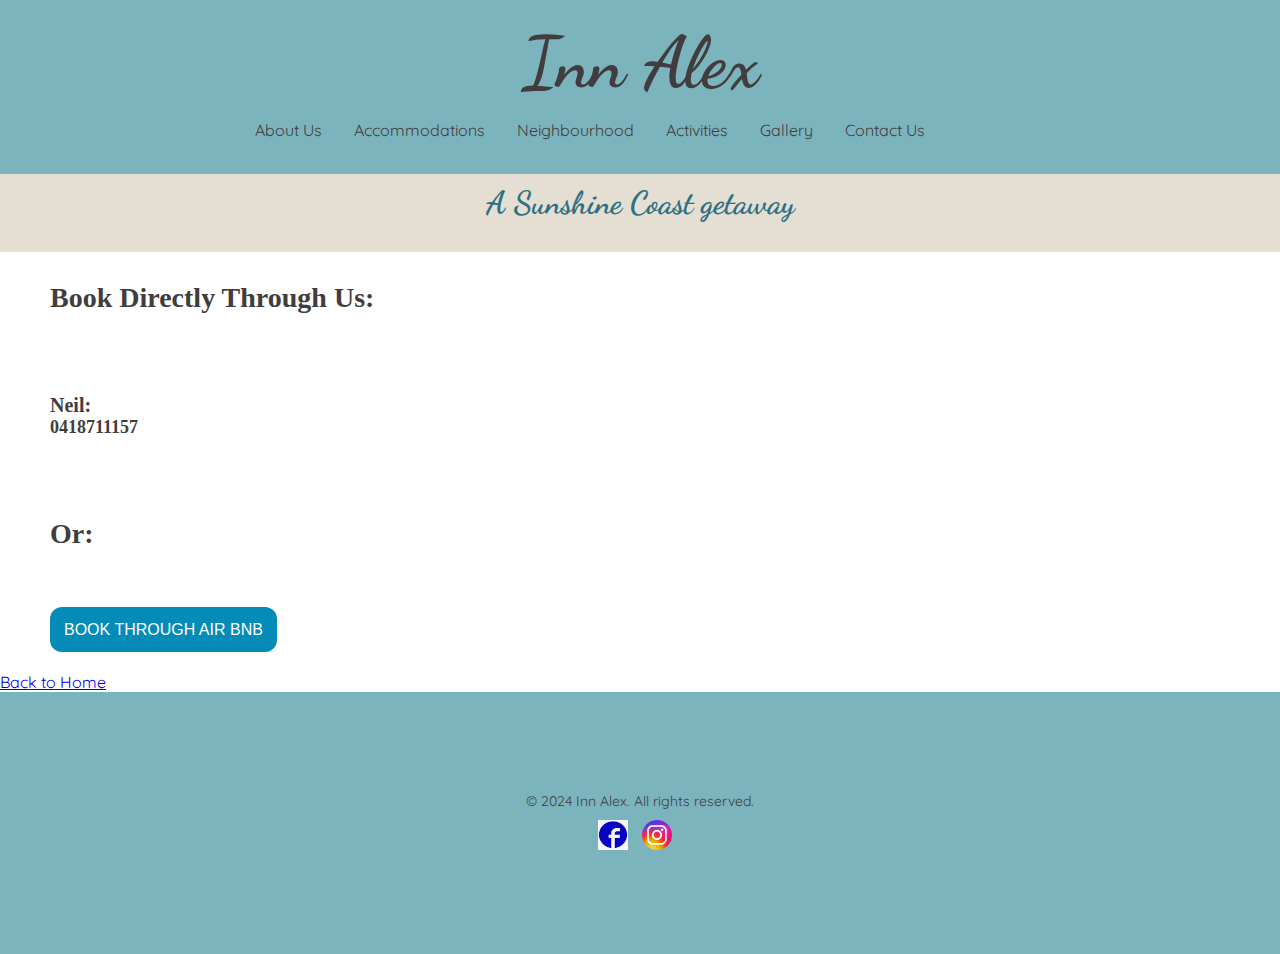
<file: contact.html>
<!DOCTYPE html>
<html lang="en">

<head>
    <meta charset="UTF-8">
    <meta name="viewport" content="width=device-width, initial-scale=1.0">
    <title>Inn Alex</title>
    <link rel="stylesheet" href="./resources/css/index.css">
    <link rel="preconnect" href="https://fonts.googleapis.com">
    <link rel="preconnect" href="https://fonts.gstatic.com" crossorigin>
    <link href="https://fonts.googleapis.com/css2?family=Moon+Dance&display=swap" rel="stylesheet">
    <link rel="preconnect" href="https://fonts.googleapis.com">
    <link rel="preconnect" href="https://fonts.gstatic.com" crossorigin>
    <link href="https://fonts.googleapis.com/css2?family=Moon+Dance&family=Quicksand:wght@300..700&display=swap"
        rel="stylesheet">
    <link rel="preconnect" href="https://fonts.googleapis.com">
    <link rel="preconnect" href="https://fonts.gstatic.com" crossorigin>
    <link
        href="https://fonts.googleapis.com/css2?family=Dancing+Script:wght@400..700&family=Moon+Dance&family=Quicksand:wght@300..700&display=swap"
        rel="stylesheet">
    <link rel="icon" src='./resources/images/icon_test.png' type="image/png">

</head>

<body>
    <header>
        <div class="container">
            <h1 class="heading"><a href="index.html">Inn Alex</a></h1>
            <nav>
                <ul>
                    <li><a href="about.html">About Us</a></li>
                    <div class="dropdown">
                        <button class="dropbtn">Accommodations</button>
                        <div class="dropdown-content">
                            <a href="accom_unit1.html">Unit 1</a>
                            <a href="accom_unit2.html">Unit 2</a>
                        </div>
                    </div>
                    <li><a href="neighbourhood.html">Neighbourhood</a></li>
                    <li><a href="activities.html">Activities</a></li>
                    <li><a href="gallery.html">Gallery</a></li>
                    <li><a href="#">Contact Us</a></li>
                </ul>
            </nav>
        </div>
    </header>


    <section id="hero">
        <div class="container">
            <h2 class="getaway">A Sunshine Coast getaway</h2>
        </div>
    </section>


    <!-- Contact Section -->

    <section class="contact_information">
        <div class="container">
            <h2>Book Directly Through Us: </h2>
            <div class="phone">
                <h5>Neil:</h5>
                <h4>0418711157</h4>
            </div>
        </div>
    </section>

    <section class="contact_information">
        <div class="container">
            <h2>Or: </h2>
            <h2 class="book_airbnb">
                <a href="https://www.airbnb.com.au/rooms/4938564" target="_blank" class="btn">Book through Air Bnb</a>
            </h2>

        </div>
    </section>

   
    <a href="index.html">Back to Home</a>

    <!-- Footer -->
    <footer>
        <div class="container">
            <p>&copy; 2024 Inn Alex. All rights reserved.</p>
            <ul class="social-icons">
                <li><a href="https://www.facebook.com/profile.php?id=61557920067611" target="_blank"><img
                            src="./resources/images/facey.png" alt="Facebook"></a></li>
                <li><a href="https://www.instagram.com/innalexholidayunits/" target="_blank"><img src="./resources/images/insta.png"
                            alt="Instagram"></a></li>
            </ul>
        </div>
    </footer>
</body>

</html>
</file>
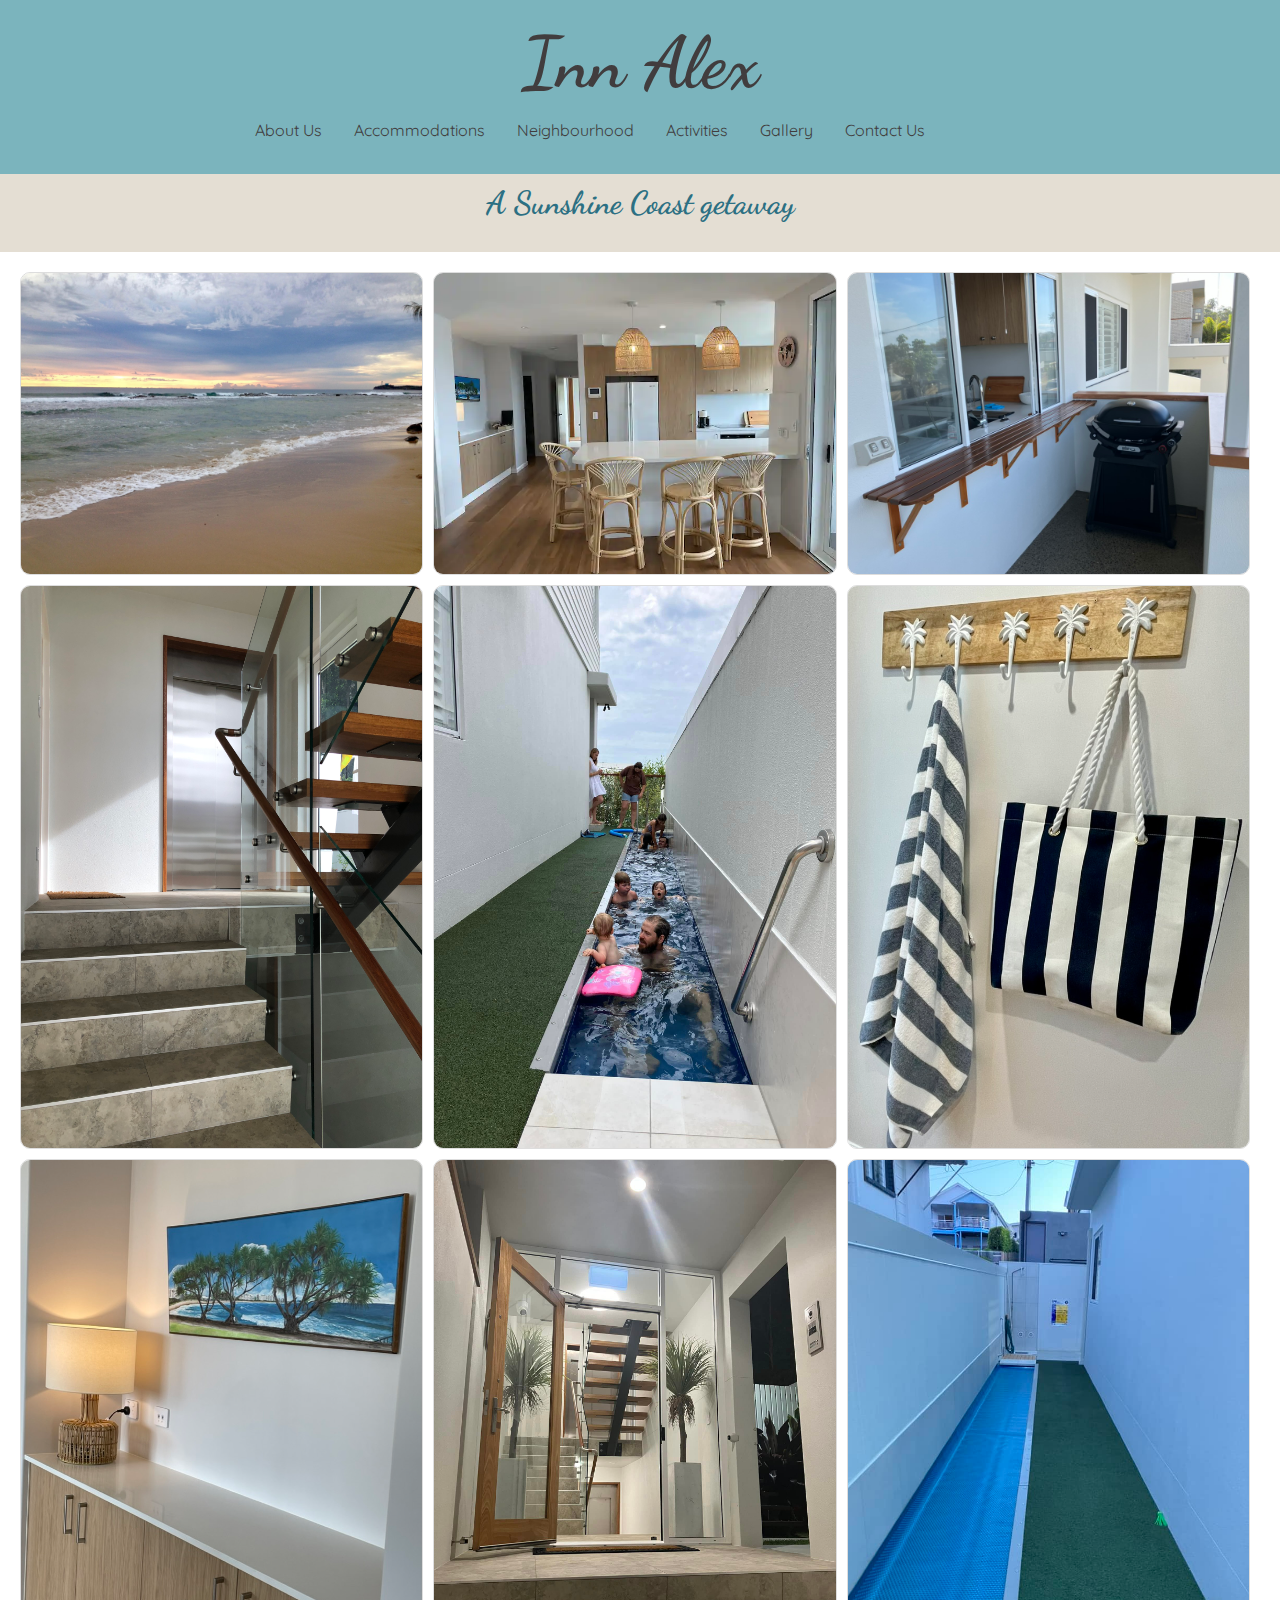
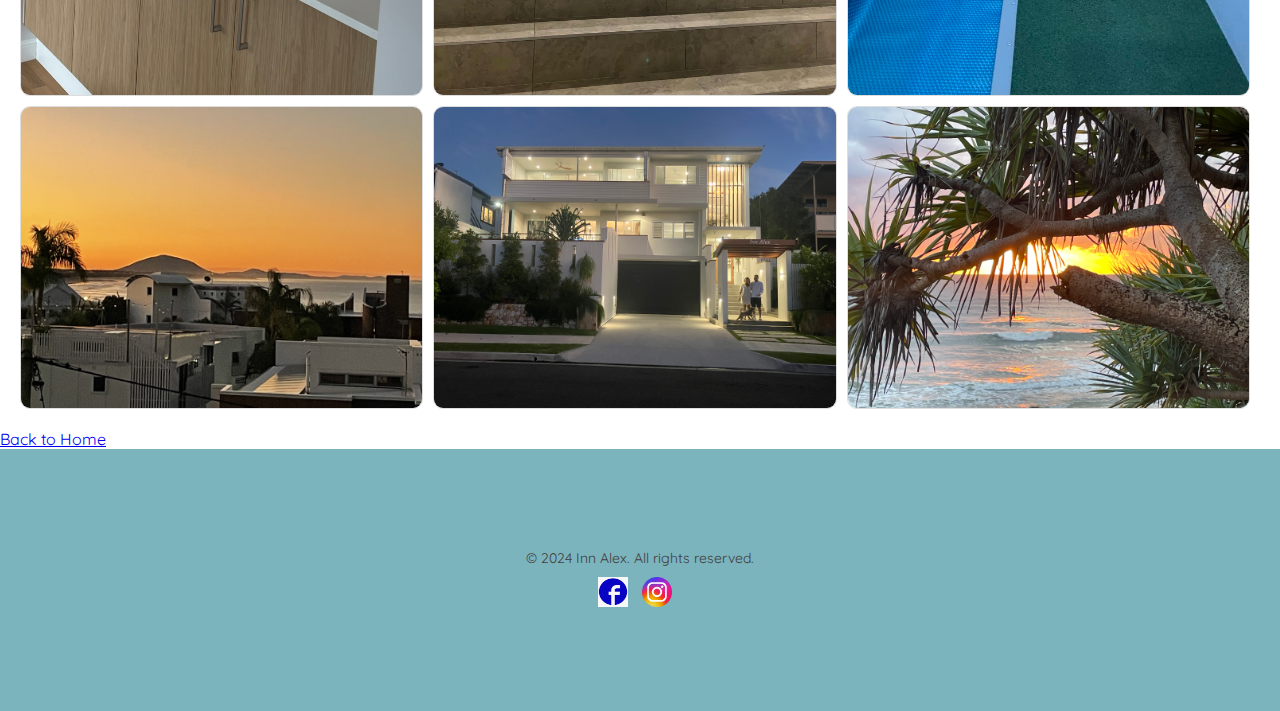
<file: gallery.html>
<!DOCTYPE html>
<html lang="en">

<head>
    <meta charset="UTF-8">
    <meta name="viewport" content="width=device-width, initial-scale=1.0">
    <title>Inn Alex</title>
    <link rel="stylesheet" href="./resources/css/index.css">
    <link rel="preconnect" href="https://fonts.googleapis.com">
    <link rel="preconnect" href="https://fonts.gstatic.com" crossorigin>
    <link href="https://fonts.googleapis.com/css2?family=Moon+Dance&display=swap" rel="stylesheet">
    <link rel="preconnect" href="https://fonts.googleapis.com">
    <link rel="preconnect" href="https://fonts.gstatic.com" crossorigin>
    <link href="https://fonts.googleapis.com/css2?family=Moon+Dance&family=Quicksand:wght@300..700&display=swap"
        rel="stylesheet">
    <link rel="preconnect" href="https://fonts.googleapis.com">
    <link rel="preconnect" href="https://fonts.gstatic.com" crossorigin>
    <link
        href="https://fonts.googleapis.com/css2?family=Dancing+Script:wght@400..700&family=Moon+Dance&family=Quicksand:wght@300..700&display=swap"
        rel="stylesheet">

</head>

<body>
    <header>
        <div class="container">
            <h1 class="heading"><a href="index.html">Inn Alex</a></h1>
            <nav>
                <ul>
                    <li><a href="about.html">About Us</a></li>
                    <div class="dropdown">
                        <button class="dropbtn">Accommodations</button>
                        <div class="dropdown-content">
                            <a href="accom_unit1.html">Unit 1</a>
                            <a href="accom_unit2.html">Unit 2</a>
                        </div>
                    </div>
                    <li><a href="neighbourhood.html">Neighbourhood</a></li>
                    <li><a href="activities.html">Activities</a></li>
                    <li><a href="#">Gallery</a></li>
                    <li><a href="contact.html">Contact Us</a></li>
                </ul>
            </nav>
        </div>
    </header>


    <section id="hero">
        <div class="container">
            <h2 class="getaway">A Sunshine Coast getaway</h2>
        </div>
    </section>


    <!-- Accomodation Section

    <section class="about_information">

        <section class="text">
            <div>
                <p>
                    Living Area includes...

                </p>
                <p>


                </p>
            </div>
        </section>
        <figure>
            <img src="./resources/images/cover.jpg" alt="Front Entrance">
        </figure>

    </section>
-->


    <!--grid-->
    <section>
        <div id="photo-grid" class="flex-container"></div>
    </section>

    <a href="index.html">Back to Home</a>

    <footer>
        <div class="container">
            <p>&copy; 2024 Inn Alex. All rights reserved.</p>
            <ul class="social-icons">
                <li><a href="https://www.facebook.com/profile.php?id=61557920067611" target="_blank"><img
                            src="./resources/images/facey.png" alt="Facebook"></a></li>
                <li><a href="https://www.instagram.com/innalexholidayunits/" target="_blank"><img src="./resources/images/insta.png"
                            alt="Instagram"></a></li>
            </ul>
        </div>
    </footer>
    <script src="./resources/js/gallery.js"></script>

</body>

</html>
</file>
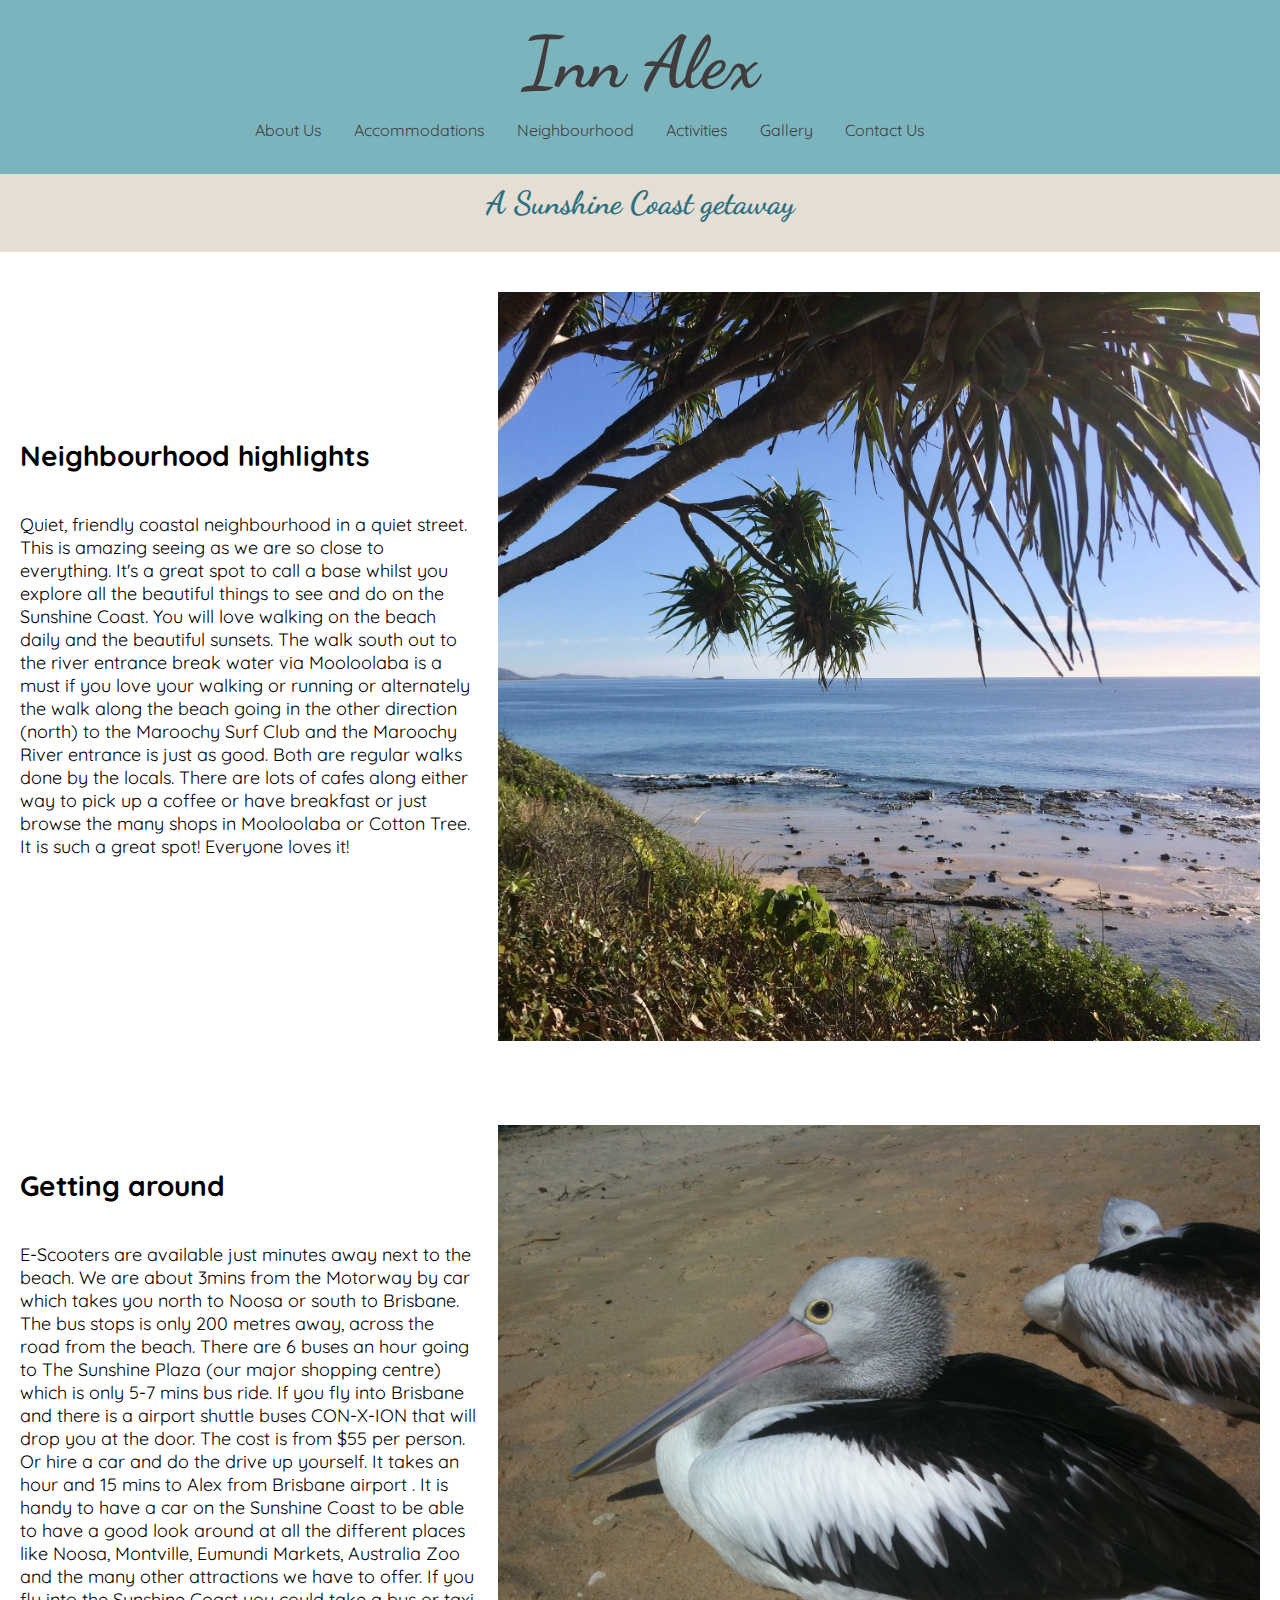
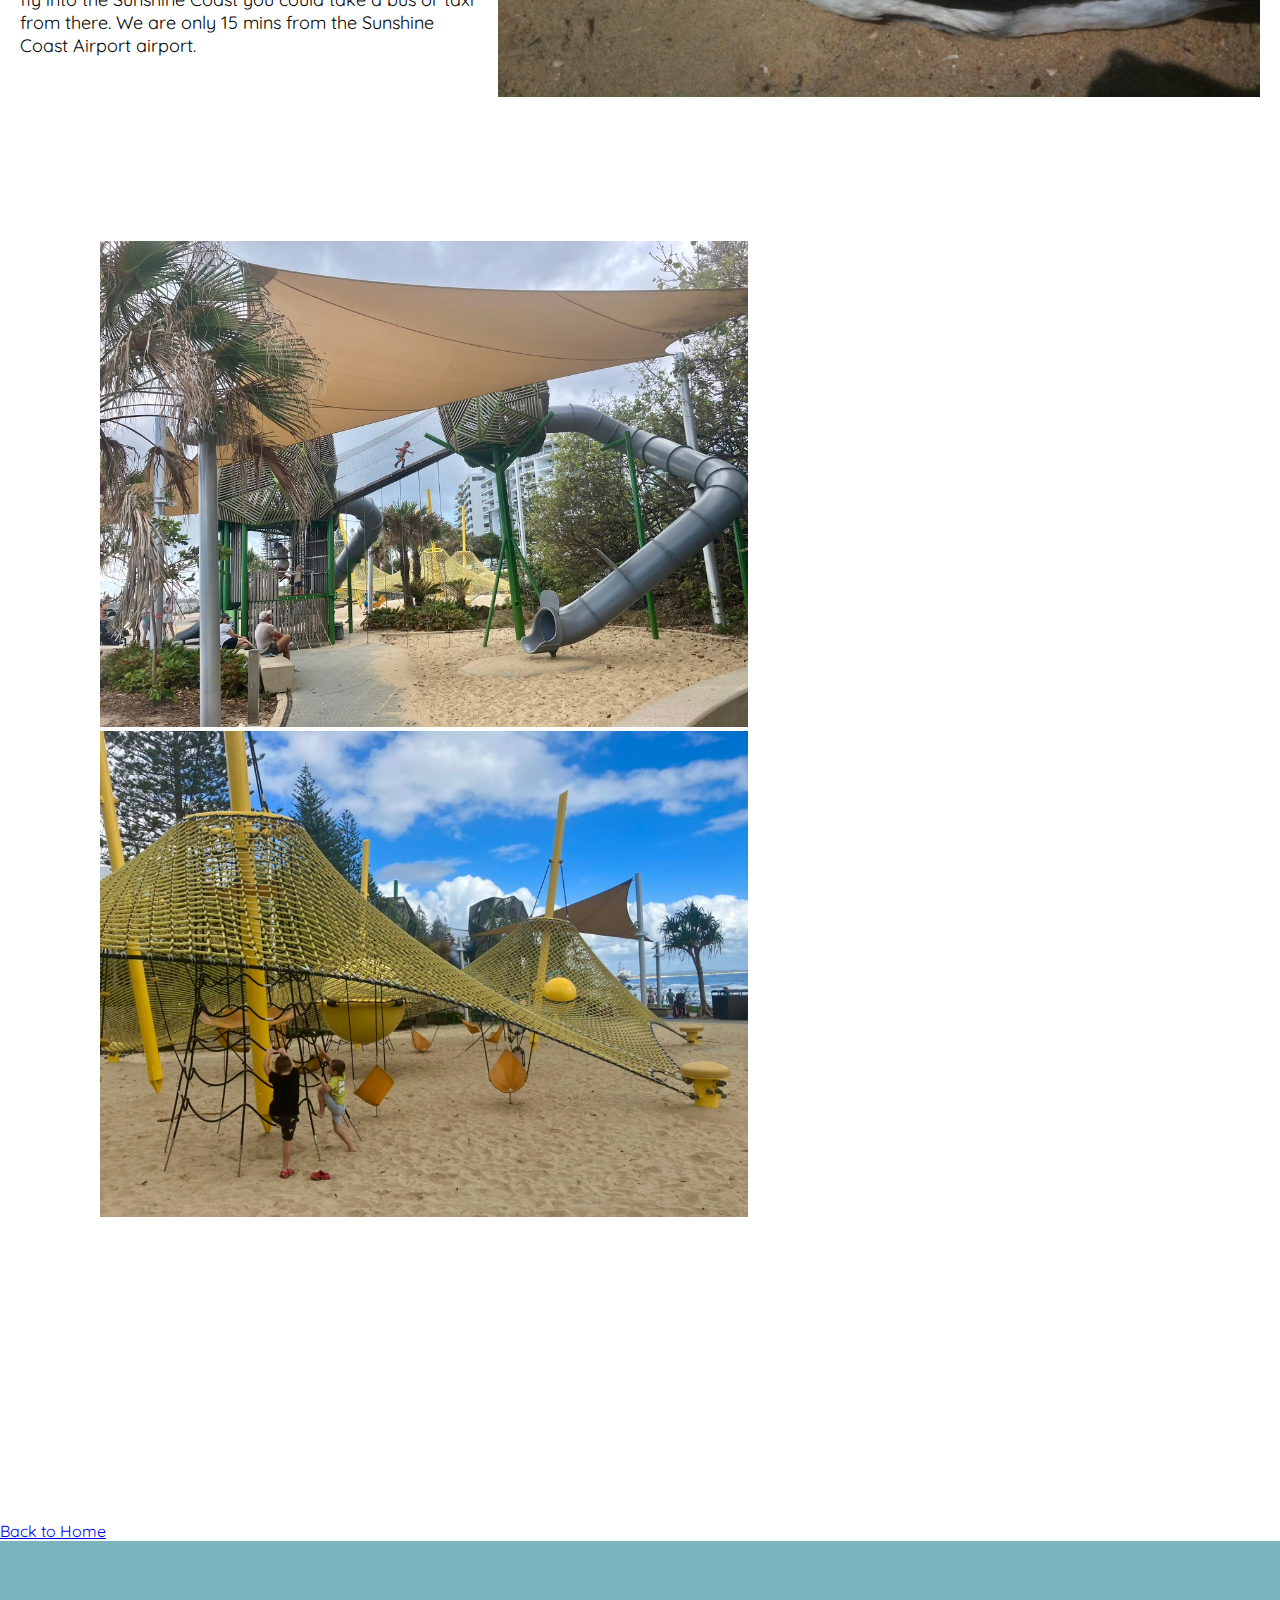
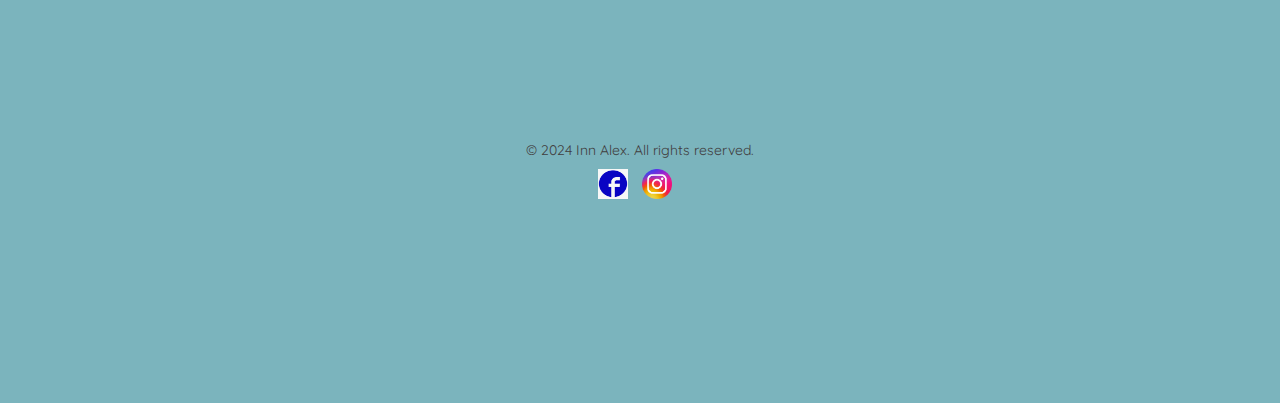
<file: neighbourhood.html>
<!DOCTYPE html>
<html lang="en">

<head>
    <meta charset="UTF-8">
    <meta name="viewport" content="width=device-width, initial-scale=1.0">
    <title>Inn Alex</title>
    <link rel="stylesheet" href="./resources/css/index.css">
    <link rel="preconnect" href="https://fonts.googleapis.com">
    <link rel="preconnect" href="https://fonts.gstatic.com" crossorigin>
    <link href="https://fonts.googleapis.com/css2?family=Moon+Dance&display=swap" rel="stylesheet">
    <link rel="preconnect" href="https://fonts.googleapis.com">
    <link rel="preconnect" href="https://fonts.gstatic.com" crossorigin>
    <link href="https://fonts.googleapis.com/css2?family=Moon+Dance&family=Quicksand:wght@300..700&display=swap"
        rel="stylesheet">
    <link rel="preconnect" href="https://fonts.googleapis.com">
    <link rel="preconnect" href="https://fonts.gstatic.com" crossorigin>
    <link
        href="https://fonts.googleapis.com/css2?family=Dancing+Script:wght@400..700&family=Moon+Dance&family=Quicksand:wght@300..700&display=swap"
        rel="stylesheet">

</head>

<body>
    <header>
        <div class="container">
            <h1 class="heading"><a href="index.html">Inn Alex</a></h1>
            <nav>
                <ul>
                    <li><a href="about.html">About Us</a></li>
                    <div class="dropdown">
                        <button class="dropbtn">Accommodations</button>
                        <div class="dropdown-content">
                            <a href="accom_unit1.html">Unit 1</a>
                            <a href="accom_unit2.html">Unit 2</a>
                        </div>
                    </div>
                    <li><a href="#">Neighbourhood</a></li>
                    <li><a href="activities.html">Activities</a></li>
                    <li><a href="gallery.html">Gallery</a></li>
                    <li><a href="contact.html">Contact Us</a></li>
                </ul>
            </nav>
        </div>
    </header>


    <section id="hero">
        <div class="container">
            <h2 class="getaway">A Sunshine Coast getaway</h2>
        </div>
    </section>


    <!-- About Section -->

    <section class="about_information">
        <section class="text">
            <div>
                <h3>Neighbourhood highlights</h3>
            </div>
            <div>
                <p>
                    Quiet, friendly coastal neighbourhood in a quiet street. This is amazing seeing as we are so close
                    to everything. It's a great spot to call a base whilst you explore all the beautiful things to see
                    and do on the Sunshine Coast. You will love walking on the beach daily and the beautiful sunsets.
                    The walk south out to the river entrance break water via Mooloolaba is a must if you love your
                    walking or running or alternately the walk along the beach going in the other direction (north) to
                    the Maroochy Surf Club and the Maroochy River entrance is just as good. Both are regular walks done
                    by the locals. There are lots of cafes along either way to pick up a coffee or have breakfast or
                    just browse the many shops in Mooloolaba or Cotton Tree. It is such a great spot! Everyone loves it!

                </p>
                <p>


                </p>
            </div>
        </section>
        <figure>
            <img src="./resources/images/mudjimba_island.jpeg" alt="Alexandra Headland looking out to Mudjimba Island">
        </figure>
    </section>

    <section class="about_information">
        <section class="text">
            <div>
                <h3>Getting around</h3>
            </div>
            <div>
                <p>
                    E-Scooters are available just minutes away next to the beach. We are about 3mins from the Motorway
                    by car which takes you north to Noosa or south to Brisbane. The bus stops is only 200 metres away,
                    across the road from the beach. There are 6 buses an hour going to The Sunshine Plaza (our major
                    shopping centre) which is only 5-7 mins bus ride. If you fly into Brisbane and there is a airport
                    shuttle buses CON-X-ION that will drop you at the door. The cost is from $55 per person. Or hire a
                    car and do the drive up yourself. It takes an hour and 15 mins to Alex from Brisbane airport . It is
                    handy to have a car on the Sunshine Coast to be able to have a good look around at all the different
                    places like Noosa, Montville, Eumundi Markets, Australia Zoo and the many other attractions we have
                    to offer. If you fly into the Sunshine Coast you could take a bus or taxi from there. We are only 15
                    mins from the Sunshine Coast Airport airport.

                </p>

            </div>
        </section>
        <figure>
            <img src="./resources/images/pelicans_.jpeg" alt="Pelicans">
        </figure>
    </section>

    <section class="playground">
        <div>
            <ul class="playground">
                <li><img src="./resources/images/activities_a.jpeg" alt="playground"></li>
                <li><img src="./resources/images/activities_b.jpeg" alt="playground"></li>
            </ul>
        </div>
    </section>


    <a href="index.html">Back to Home</a>


    <!-- Footer -->
    <footer>
        <footer>
            <div class="container">
                <p>&copy; 2024 Inn Alex. All rights reserved.</p>
                <ul class="social-icons">
                    <li><a href="https://www.facebook.com/profile.php?id=61557920067611" target="_blank"><img
                                src="./resources/images/facey.png" alt="Facebook"></a></li>
                    <li><a href="https://www.instagram.com/innalexholidayunits/" target="_blank"><img src="./resources/images/insta.png"
                                alt="Instagram"></a></li>
                </ul>
            </div>
        </footer>
    </footer>
</body>

</html>
</file>
<file: resources/css/index.css>
/* Reset styles */
* {
    margin: 0;
    padding: 0;
    box-sizing: border-box;
    font-family: 'Quicksand';
}

/*
.container {
    width: 90%;
    margin: 0 auto;
}
*/

header {
    background-color: #7bb4bd;
    color: #413d3e;
    padding: 20px 0;
    text-align: center;
}

.heading a:hover {
    font-size: 72px;
    font-family: 'Dancing Script';
    margin-bottom: 10px;
    text-align: center;
    color: white;
}

.heading a:active {
    font-size: 72px;
    font-family: 'Dancing Script';
    margin-bottom: 10px;
    text-align: center;
    text-decoration: none;
    color: #413d3e;
}

.heading a:visited {
    font-size: 72px;
    font-family: 'Dancing Script';
    margin-bottom: 10px;
    text-align: center;
    text-decoration: none;
    color: #413d3e;
}

.heading a:link {
    font-size: 72px;
    font-family: 'Dancing Script';
    margin-bottom: 10px;
    text-align: center;
    text-decoration: none;
    color: #413d3e;
}

nav ul {
    list-style-type: none;
}

nav ul li {
    display: inline;
    margin-right: 20px;
}

nav ul li a {
    color: #413d3e;
    text-decoration: none;
    text-align: center;

}

#hero {
    /*background-image: url('../images/test_nz.jpg');
    background-size: cover;*/
    color: #2c7083;
    font-weight: bold;
    /*text-shadow: 2px 2px grey;*/
    text-align: center;
    padding: 10px 0;
    background-color: #e4ded3;
    /*background-color: #86bf8f;*/
}

#hero h2 {
    font-size: 32px;
    margin-bottom: 20px;
}

.getaway {
    font-size: 80;
    font-family: 'Dancing Script';
}

.container h3 {
    font-size: 48px;
    color: #01a1b1;
    font-family: 'Dancing Script';
    margin-bottom: 10px;
}



/* Base styles */ 
.front_page { 
    padding: 20px; 
    background-color: #f4f4f4; 
} 

/* Mobile styles */ 
@media (max-width: 600px) { 
    .front_page { 
        padding: 10px; } 
} 

/* Tablet styles */ 
@media (min-width: 601px) and (max-width: 768px) { 
    .front_page { 
        padding: 15px; } 
}

/*

.front_page h3 {
    font-size: 38px;
    color: #01a1b1;
    margin-bottom: 10px;
    padding: 20px 20px 20px 20px;
    text-align: center;
}

.front_page {
    text-align: center;
    padding: 150px 150px 150px 150px;
}
*/

/*
#about {
    padding: 50px 0;
    background-color: #dfe8f1;
    text-align: left;
}
*/

#neighbourhood {
    padding: 50px 0;
    background-color: #87695f;
    text-align: left;
}

#getting_around {
    padding: 50px 0;
    background-color: #e4ded3;
    text-align: left;
}

#blank1 {
    padding: 30px 0;
    background-color: #dfe8f1;
}

#contact {
    padding: 10px 0;
    background-color: #e4ded3;
}

#contact .phone {
    display: inline-block;
    padding: 20px 20px 100px 0px;

}

#contact .phone h5 {
    font-size: 32px;
    font-family: serif;

}

#blank2 {
    padding: 10px 0;
    background-color: #dfe8f1;
}

footer {
    background-color: #7bb4bd;
    color: #413d3e;
    padding: 100px 100px;
    text-align: center;
}

footer p {
    font-size: 14px;
}

/* Mobile styles */ 
@media (max-width: 600px) { 
    footer {
        padding-top: 50px;
        padding-right: 10px;
        padding-bottom: 50px;
        padding-left: 10px;
    }
}

/* Tablet styles */ 
@media (min-width: 601px) and (max-width: 768px) { 
    footer {
        padding-top: 80px;
        padding-right: 10px;
        padding-bottom: 80px;
        padding-left: 10px;
    }
} 


/* playground images on neighbourhood page */

.playground div {
    padding: 100px 100px 100px 100px;
    align-items: center;
}

.playground {
    list-style-type: none;
    margin-bottom: 100px;
}

.playground li {
    display: inline;
    margin-right: 50px;
}

.playground li img {
    width: 60%;
    height: auto;
}


/* Mobile styles */ 
@media (max-width: 600px) { 
    .playground div {
        padding: 20px 20px 20px 20px;
    }

    .playground {
        margin-bottom: 50px;
    }

    .playground li {
        display: block;
        margin-right: 0; /* Remove margin for mobile */ 
        margin-bottom: 20px;
    }

    .playground li img {
        width: 100%;
        height: auto;
    }
}

/* Tablet styles */ 
@media (min-width: 601px) and (max-width: 768px) { 
    .playground div {
        padding: 30px 30px 30px 30px;
    }

    .playground {
        margin-bottom: 75px;
    }

    .playground li {
        display: inline-block;
        margin-right: 25px; /* Adjust spacing for tablets */
    }

    .playground li img {
        width: 100%;
        max-width: 300px;
        height: auto;
    }
}

.social-icons {
    list-style-type: none;
    margin-top: 10px;
}

.social-icons li {
    display: inline;
    margin-right: 10px;
}

.social-icons li img {
    width: 30px;
    height: 30px;
}

/* Your existing styles */

/* Slideshow styles */
.slideshow-container {
    position: relative;
    max-width: 1000px;
    margin: auto;
}

.slide {
    display: none;
}

.slide img {
    width: 100%;
    height: auto;
    margin-left: auto;
    margin-right: auto;
    display: block;
}

.fade {
    animation-name: fade;
    animation-duration: 1.5s;
}

@keyframes fade {
    from {
        opacity: .4;
    }

    to {
        opacity: 1;
    }
}

/* Previous and next buttons */
.prev,
.next {
    position: absolute;
    top: 50%;
    transform: translateY(-50%);
    padding: 16px;
    cursor: pointer;
    color: white;
    background-color: rgba(0, 0, 0, 0.5);
    border: none;
    z-index: 1;
}

.prev {
    left: 0;
}

.next {
    right: 0;
}

/* About Section */ 
.about_information { 
    display: flex; 
    align-items: center; 
    justify-content: space-between; 
    font-family: sans-serif; 
    padding: 20px; /* Base padding */ 
} 

.about_information .text { 
    flex: 0.75; 
    margin-right: 20px; /* Adjust spacing between paragraph and image */ 
} 

.about_information h3 { 
    padding: 20px 0; 
    font-size: 28px; 
} 
.about_information p { 
    padding: 20px 0; 
    font-size: 18px; 
} 

.about_information figure { 
    flex: 1.25; 
    max-width: 100%; /* Adjust maximum width of the figure */ 
    margin: 0; 
    padding: 20px 0; /* Reset margin */ 
} 

.about_information img { 
    width: 100%; /* Ensure the image fills its container */ 
    height: auto; /* Maintain aspect ratio */ 
} 

/* Mobile styles */ 
@media (max-width: 600px) { 
    .about_information { 
        flex-direction: column; 
        padding: 10px; /* Reduced padding for mobile */ 
    } 
    .about_information .text, .about_information figure { 
        flex: 1; 
        margin-right: 0; /* Remove margin for mobile */ 
        padding: 10px 0; 
    } 
    .about_information h3 { 
        font-size: 24px; 
    } 
    .about_information p { 
        font-size: 16px; 
    } 
    .about_information figure { 
        padding: 10px 0; 
    } 
} 
    
/* Tablet styles */ 
@media (min-width: 601px) and (max-width: 768px) { 
    .about_information { 
        padding: 15px; /* Adjust padding for tablets */ 
    } 
    .about_information .text { 
        margin-right: 10px; /* Adjust spacing for tablets */ 
    } 
    .about_information h3 { 
        font-size: 26px; 
    } 
    .about_information p { 
        font-size: 17px; 
    } 
    .about_information figure { 
        padding: 15px 0; 
    } 
}

/* Accomodation Nav dropdown */

nav {
    overflow: hidden;
    display: flex;
    justify-content: center;
}

nav a {
    float: left;
    display: block;
    /*color: #f2f2f2;*/
    text-align: center;
    padding: 14px 16px;
    text-decoration: none;
}

nav a:hover {
    background-color: #ddd;
    color: black;
}

.dropdown {
    float: left;
    overflow: hidden;
}

.dropdown .dropbtn {
    font-size: 16px;
    border: none;
    outline: none;
    color: #413d3e;
    padding: 14px 16px;
    background-color: inherit;
    font-family: inherit;
    margin: 0;
}

.dropdown-content {
    display: none;
    position: absolute;
    background-color: #f9f9f9;
    min-width: 160px;
    box-shadow: 0px 8px 16px 0px rgba(0, 0, 0, 0.2);
    z-index: 1;
}

.dropdown-content a {
    float: none;
    color: black;
    padding: 12px 16px;
    text-decoration: none;
    display: block;
    text-align: left;
}

.dropdown-content a:hover {
    background-color: #ddd;
}

.dropdown:hover .dropdown-content {
    display: block;
}


/* travel adventures */

.travel_adventures div {
    margin-left: 10px;
}

.travel_adventures {
    display: center;
    align-items: center;
    justify-content: space-between;
    font-family: sans-serif;
}


.travel_adventures h2 {
    padding: 30px 50px;
    font-size: 28px;
    font-family: Georgia, serif;
}



/* Contact Us section */

.contact_information {
    display: flex;
    align-items: center;
    justify-content: space-between;
    font-family: sans-serif;
}

.contact_information h2 {
    padding: 30px 50px;
    font-size: 28px;
    font-family: Georgia, serif;
    color: #413d3e;
}

.contact_information h5 {
    font-size: 20px;
    font-family: Georgia, serif;
    color: #413d3e;
}

.contact_information h4 {
    font-size: 18px;
    font-family: Georgia, serif;
    color: #413d3e;
}

.contact_information .phone {
    padding: 50px 50px;
    font-size: 18px;
    font-family: serif;
}


/* Accomodation page */

.unit1_heading h2 {
    text-align: left;
    font-family: Georgia, serif;
    font-size: 36px;
    padding: 50px 50px;
}

/* AirBnb buttons */

.btn {
    background-color: hsl(195, 95%, 37%);
    border-radius: 12px;
    color: #ffffff;
    font-family: 'Raleway', sans-serif;
    font-size: 16px;
    font-weight: 400;
    padding: 14px;
    text-decoration: none;
    text-transform: uppercase;
    text-align: center;
    cursor: pointer;
}

.btn:hover {
    background-color: #e4ded3;
    color: #413d3e;
    transition: color .1s ease-in, background-color .1s ease-in;
}

.btn:active {
    font-size: 18px;
    transition: font-size .1s ease-in-out;
}

/* Mobile styles AirBnb buttons*/ 
@media (max-width: 600px) { 
    .btn { 
        padding: 10px; /* Reduced padding for mobile */ 
        font-size: 14px;
    } 
} 


/* grid gallery section */

#photo-grid {
    display: flex;
    flex-wrap: wrap;
    gap: 10px;
    /* Adjust gap between images */
    padding: 20px;
}


.photo {
    flex: 1 0 calc(33.333% - 10px);
    /* 3 columns with gap */
    max-width: calc(33.333% - 10px);
    /* 3 columns with gap */
    border: 1px solid #ddd;
    /* Add border between images */
    border-radius: 10px;
    /* Optional: Add border radius for a rounded border  */
    transition: transform 0.3s ease;
    /* Add transition effect for smooth hover */
}

.photo:hover {
    transform: scale(1.1);
    /* Scale up the photo on hover */
}


iframe {}

/* grid gallery section 

.container {
    max-width: 1200px;
    margin: 0 auto;
    padding: 20px;
}

.grid {
    display: grid;
    grid-template-columns: repeat(auto-fill, minmax(200px, 1fr));
    grid-gap: 40px;
}

.grid-item {
    position: relative;
    overflow: hidden;
    border-radius: 10px;
}

.grid-item img {
    width: 30%;
    height: auto;
    display: inline-block;
    transition: transform 0.3s ease;
}

.grid-item:hover img {
    transform: scale(1.1);
}

.grid-item .overlay {
    position: absolute;
    top: 0;
    left: 0;
    width: 50%;
    height: 50%;
    background-color: rgba(0, 0, 0, 0.6);
    color: #fff;
    display: flex;
    justify: flex;
    justify-content: center;
    opacity: 0;
    transition: opacity 0.3s ease;
}

.overlay-content {
    text-align: center
}

.overlay-content h3 {
    margin: 0;
    font-size: 24px;
}

.overlay-content p {
    margin: 10px 0;
    font-size: 16px;
}
</file>
